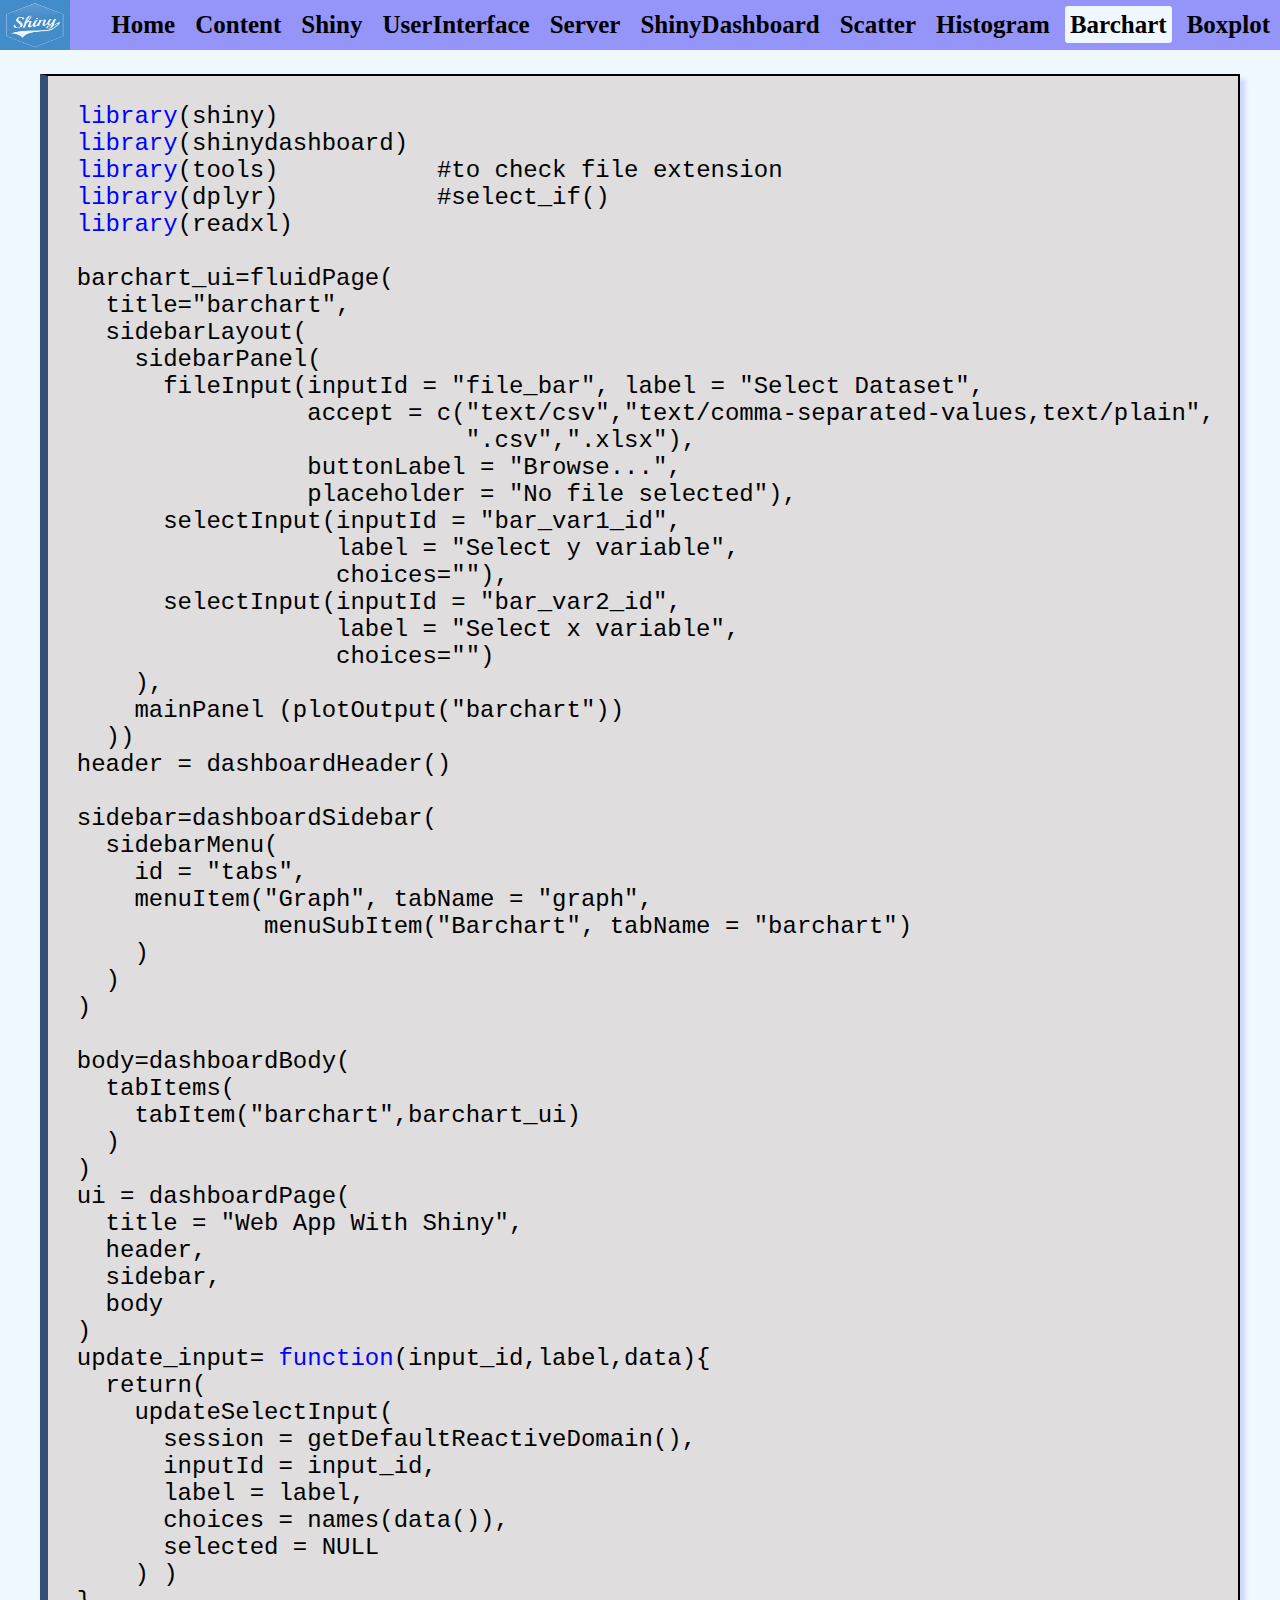
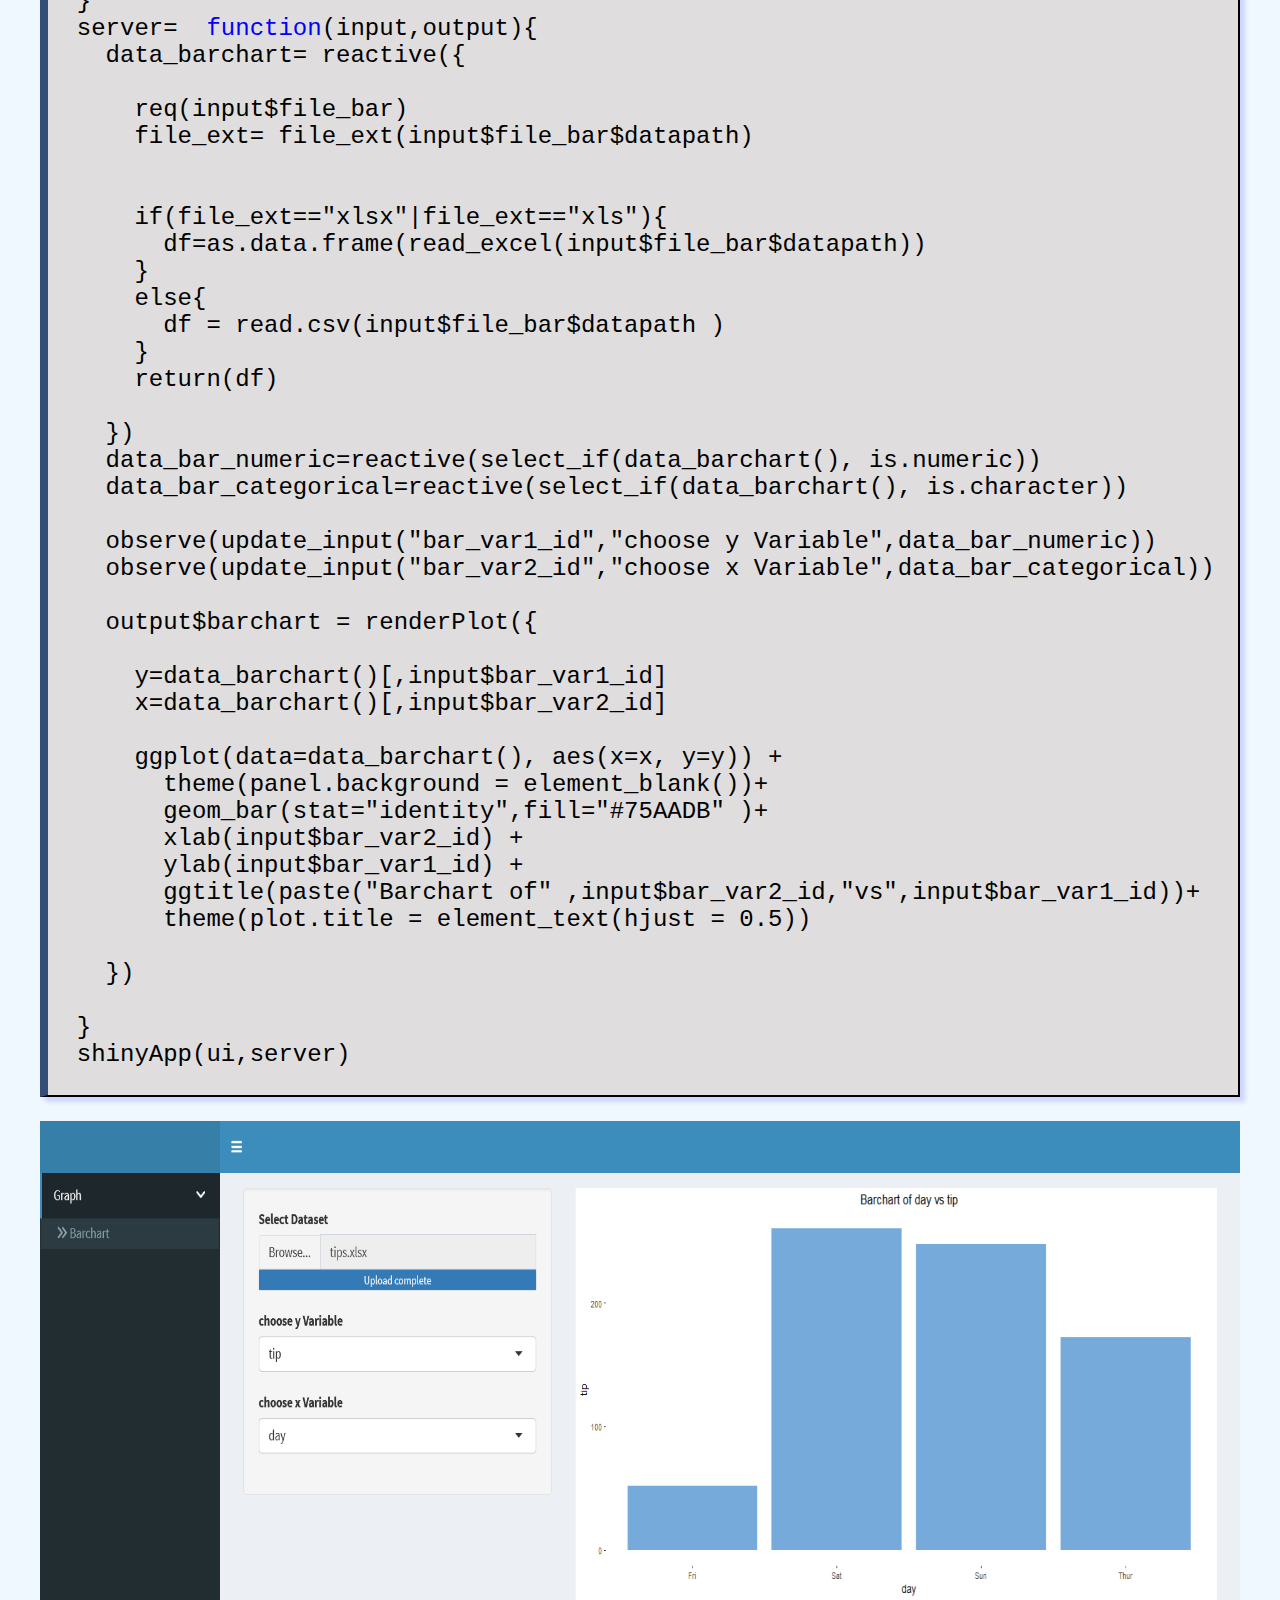
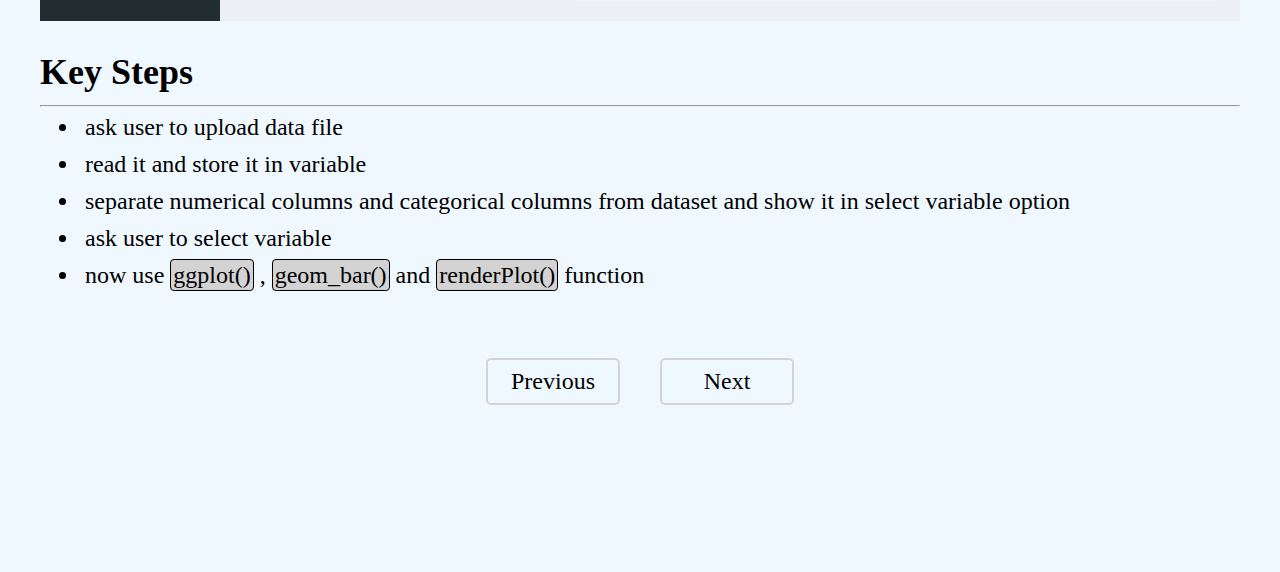
<file: barchart.html>
<!DOCTYPE html>
<html lang="en">
  <head>
    <meta charset="UTF-8" />
    <meta http-equiv="X-UA-Compatible" content="IE=edge" />
    <meta name="viewport" content="width=device-width, initial-scale=1.0" />
    <title>Web App with shiny</title>
    <link rel="stylesheet" type="text/css" href="/scatter.css" />
  </head>
  <body>
    
     
      <nav>
        <div class="logo">
        <img src="/images/shiny_logo.png" >
      </div>
        <div class="nav-items">
          <a href="/index.html"><strong >Home</strong></a>
          <a href="/content.html"><strong >Content</strong></a>
          <a href="/shiny.html"><strong>Shiny</strong></a>
          <a href="/ui.html"><strong>UserInterface</strong></a>
          <a href="/server.html"><strong>Server</strong></a>
          <a href="/dashboard.html"><strong>ShinyDashboard</strong></a>
          <a href="/scatter.html"><strong>Scatter</strong></a>
          <a href="/histogram.html"><strong>Histogram</strong></a>
          <a href="/barchart.html"><strong style="background-color: aliceblue;">Barchart</strong></a>
          <a href="/boxplot.html"><strong>Boxplot</strong></a>
          <!-- <a href="/references.html"><strong>References</strong></a> -->

        </div>
      </nav>
      <div class="main-container">
        <div class="sub-container1">
<pre>
<code>
  <span class="blue">library</span>(shiny)
  <span class="blue">library</span>(shinydashboard)
  <span class="blue">library</span>(tools)           #to check file extension
  <span class="blue">library</span>(dplyr)           #select_if()
  <span class="blue">library</span>(readxl)
  
  barchart_ui=fluidPage(
    title="barchart",
    sidebarLayout(
      sidebarPanel(
        fileInput(inputId = "file_bar", label = "Select Dataset",
                  accept = c("text/csv","text/comma-separated-values,text/plain",
                             ".csv",".xlsx"),
                  buttonLabel = "Browse...",
                  placeholder = "No file selected"),
        selectInput(inputId = "bar_var1_id",
                    label = "Select y variable",
                    choices=""),
        selectInput(inputId = "bar_var2_id",
                    label = "Select x variable",
                    choices="")
      ),
      mainPanel (plotOutput("barchart")) 
    ))
  header = dashboardHeader()
  
  sidebar=dashboardSidebar(
    sidebarMenu(
      id = "tabs",
      menuItem("Graph", tabName = "graph",
               menuSubItem("Barchart", tabName = "barchart")
      )
    )
  )
  
  body=dashboardBody(
    tabItems(
      tabItem("barchart",barchart_ui)
    )
  )
  ui = dashboardPage(
    title = "Web App With Shiny",
    header,
    sidebar,
    body
  )
  update_input= <span class="blue">function</span>(input_id,label,data){
    return(
      updateSelectInput(
        session = getDefaultReactiveDomain(),
        inputId = input_id,
        label = label,
        choices = names(data()),
        selected = NULL
      ) )
  }
  server=  <span class="blue">function</span>(input,output){
    data_barchart= reactive({
      
      req(input$file_bar)
      file_ext= file_ext(input$file_bar$datapath)
      
      
      if(file_ext=="xlsx"|file_ext=="xls"){
        df=as.data.frame(read_excel(input$file_bar$datapath))
      }
      else{
        df = read.csv(input$file_bar$datapath )
      }
      return(df)
      
    })
    data_bar_numeric=reactive(select_if(data_barchart(), is.numeric))
    data_bar_categorical=reactive(select_if(data_barchart(), is.character))
    
    observe(update_input("bar_var1_id","choose y Variable",data_bar_numeric))
    observe(update_input("bar_var2_id","choose x Variable",data_bar_categorical))
    
    output$barchart = renderPlot({
      
      y=data_barchart()[,input$bar_var1_id]
      x=data_barchart()[,input$bar_var2_id]
      
      ggplot(data=data_barchart(), aes(x=x, y=y)) +
        theme(panel.background = element_blank())+
        geom_bar(stat="identity",fill="#75AADB" )+
        xlab(input$bar_var2_id) +
        ylab(input$bar_var1_id) +
        ggtitle(paste("Barchart of" ,input$bar_var2_id,"vs",input$bar_var1_id))+
        theme(plot.title = element_text(hjust = 0.5))
      
    })
    
  }
  shinyApp(ui,server)                                    
</code>
</pre>
            <img src="images/barchart.png" alt="loading...">
        </div>
        <div class="sub-container2">
          <h2>Key Steps</h2>
                <hr>
                <ul>
                    <li>ask user to upload data file</li>
                    <li>read it and store it in variable</li>
                    <!-- <li>to plot barchart we need two continuous variable</li> -->
                    <li>separate numerical columns and categorical columns from dataset and show it in select variable option </li>
                    <li>ask user to select variable</li>
                    <li>now use <span class="gray">ggplot()</span> , <span class="gray">geom_bar()</span> and <span class="gray">renderPlot()</span> function</li>
                    
                </ul>
        </div>
        <div class="btn">
          <a href="histogram.html">
          <div>
          Previous
        </div>
      </a>
      <a href="boxplot.html">
        <div>
          Next
        </div>
      </a>
        </div>
      </div>
       </body>
</html>
</file>
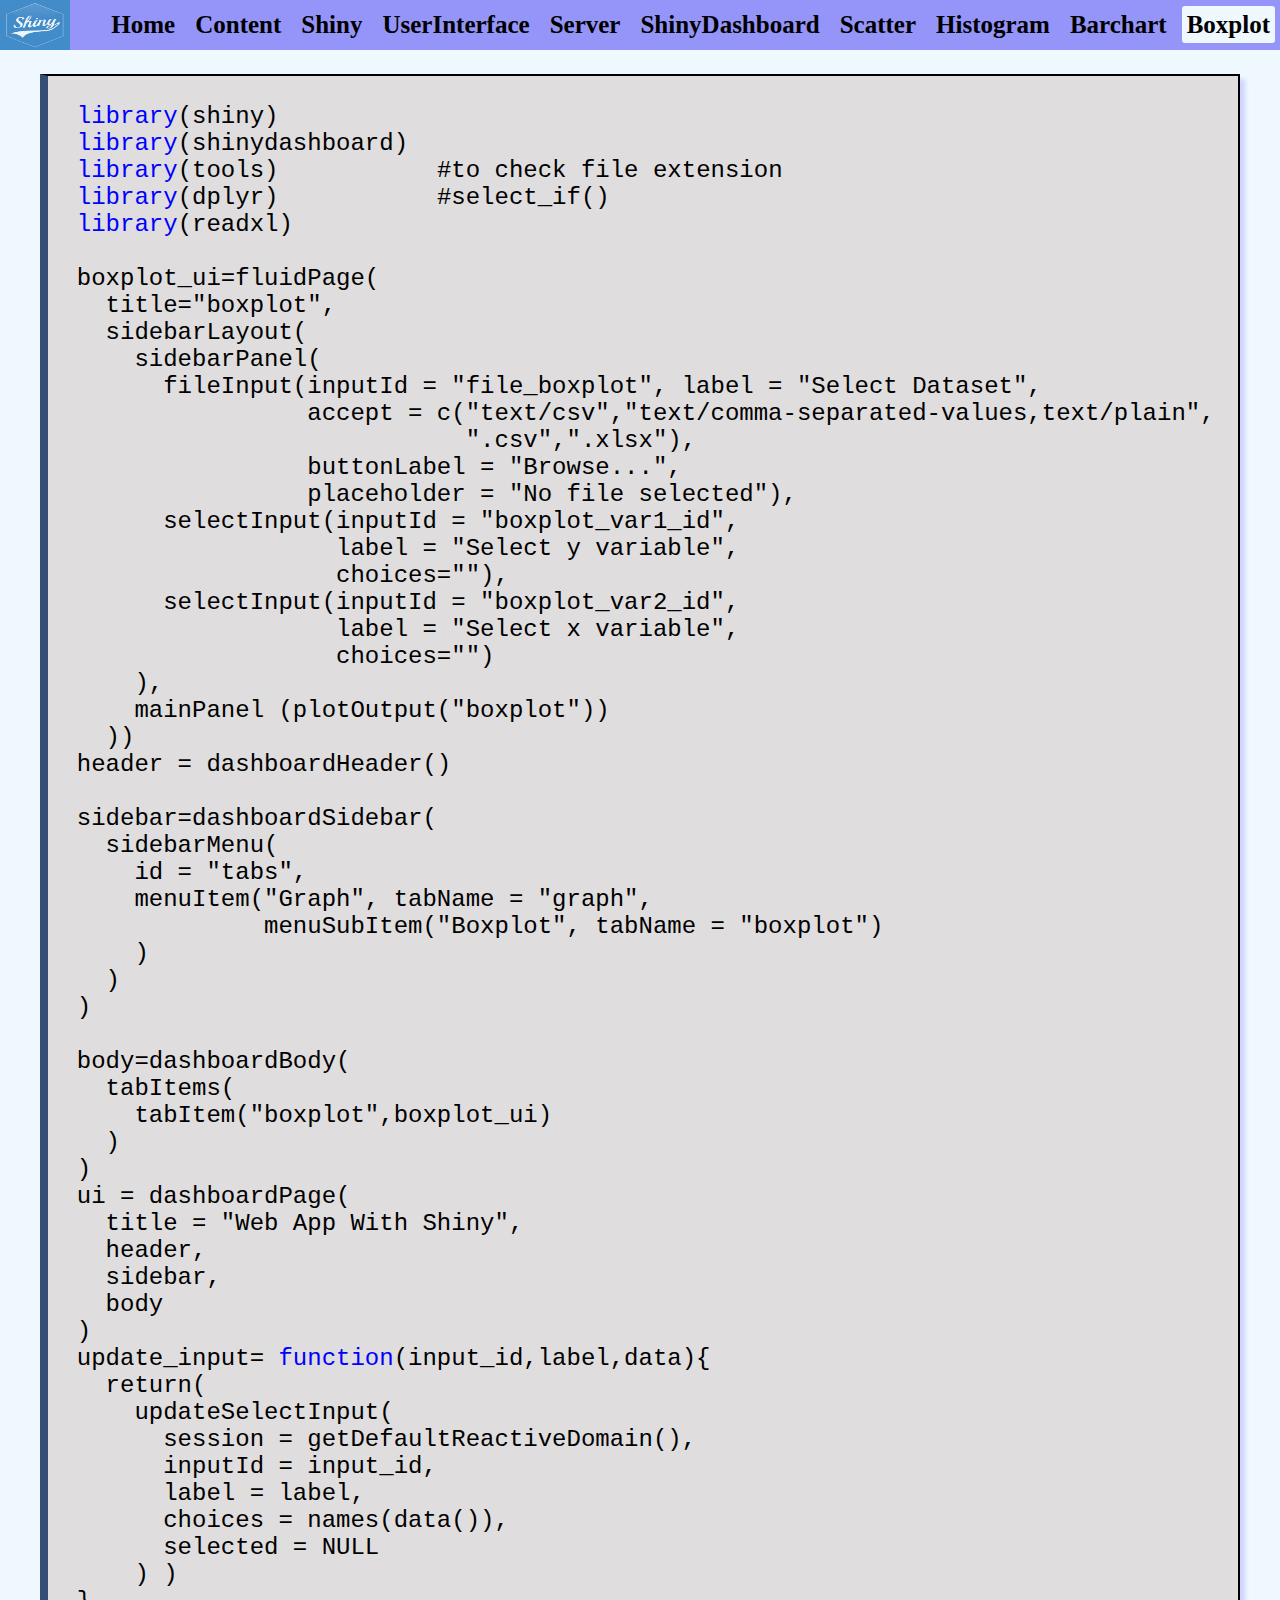
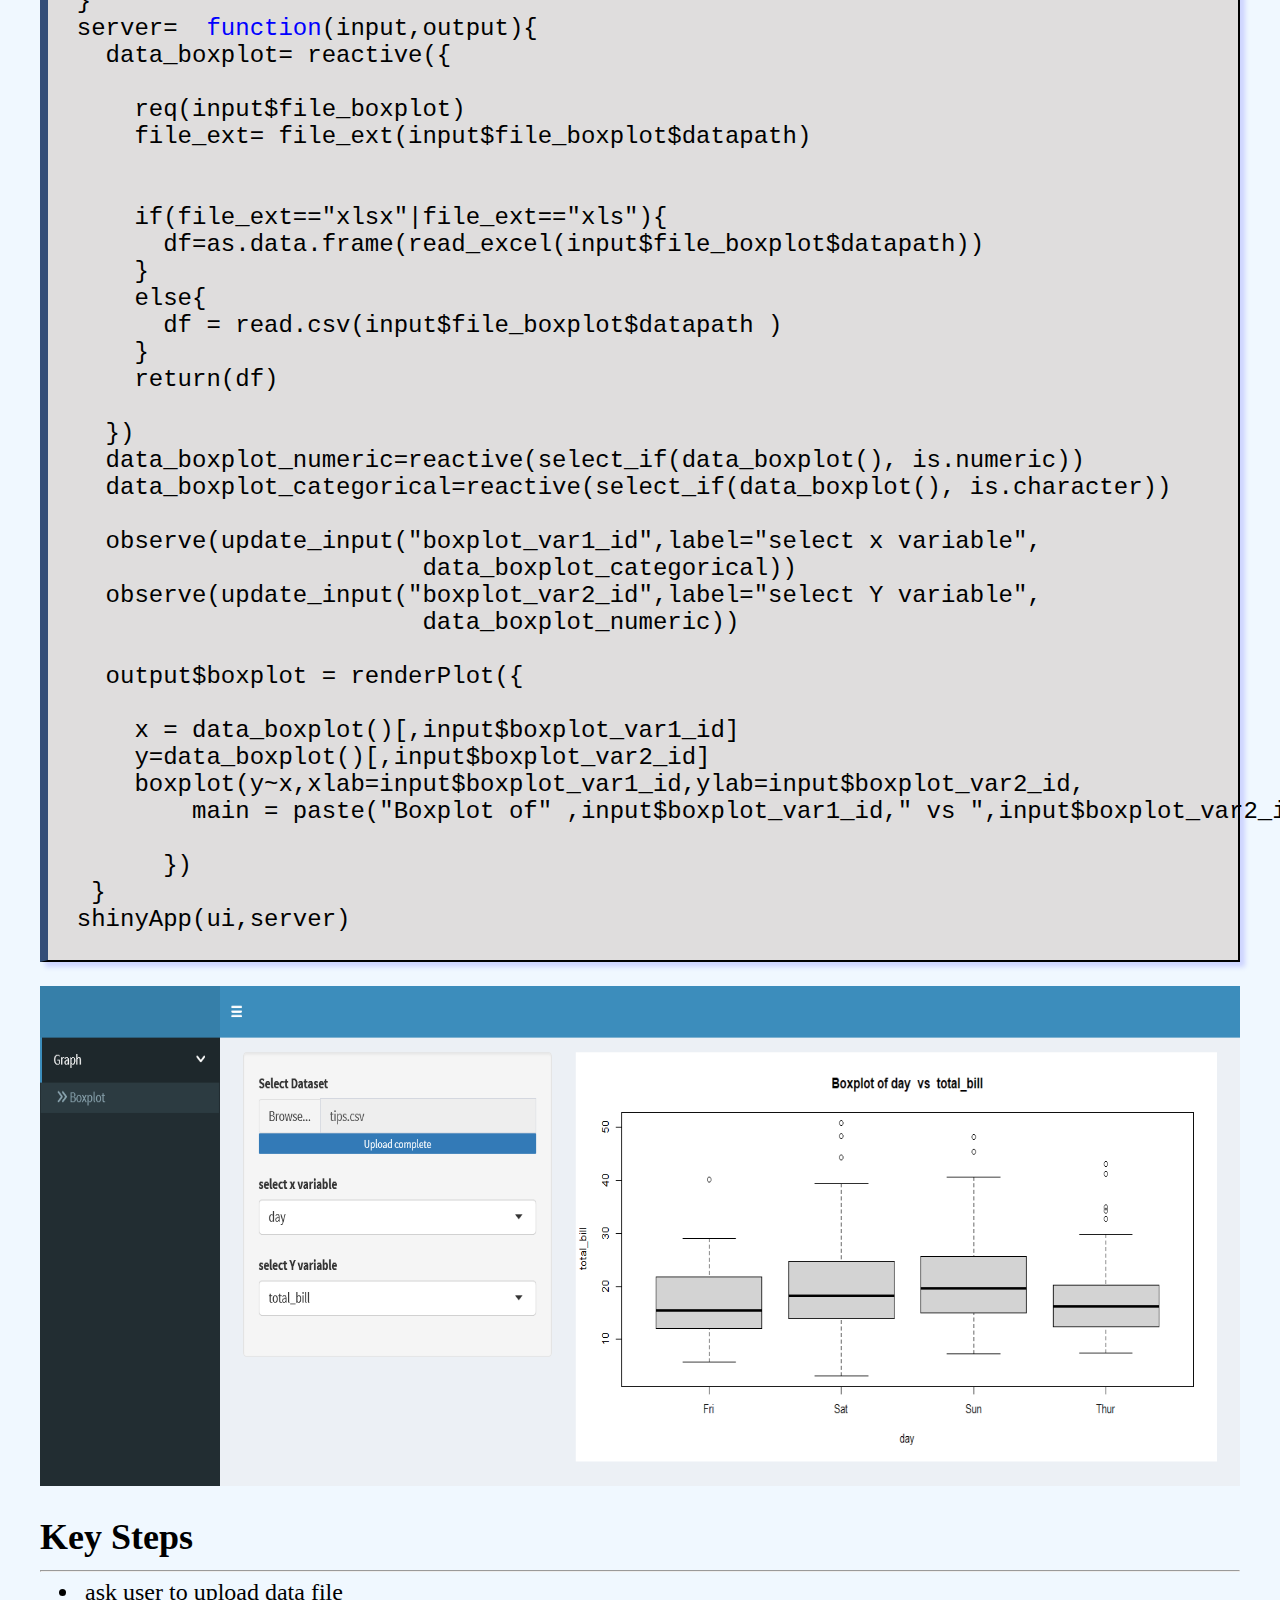
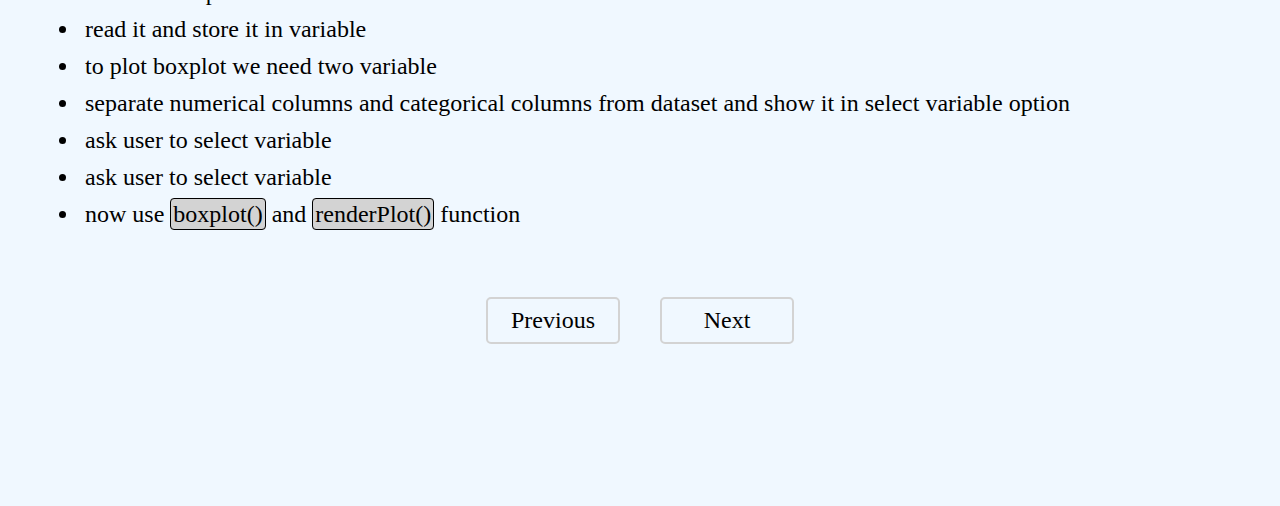
<file: boxplot.html>
<!DOCTYPE html>
<html lang="en">
  <head>
    <meta charset="UTF-8" />
    <meta http-equiv="X-UA-Compatible" content="IE=edge" />
    <meta name="viewport" content="width=device-width, initial-scale=1.0" />
    <title>Web App with shiny</title>
    <link rel="stylesheet" type="text/css" href="/scatter.css" />
  </head>
  <body>
    
     
      <nav>
        <div class="logo">
        <img src="/images/shiny_logo.png" >
      </div>
        <div class="nav-items">
          <a href="/index.html"><strong >Home</strong></a>
          <a href="/content.html"><strong >Content</strong></a>
          <a href="/shiny.html"><strong>Shiny</strong></a>
          <a href="/ui.html"><strong>UserInterface</strong></a>
          <a href="/server.html"><strong>Server</strong></a>
          <a href="/dashboard.html"><strong>ShinyDashboard</strong></a>
          <a href="/scatter.html"><strong>Scatter</strong></a>
          <a href="/histogram.html"><strong>Histogram</strong></a>
          <a href="/barchart.html"><strong>Barchart</strong></a>
          <a href="/boxplot.html"><strong style="background-color: aliceblue;">Boxplot</strong></a>
          <!-- <a href="/references.html"><strong>References</strong></a> -->

        </div>
      </nav>
      <div class="main-container">
        <div class="sub-container1">
<pre>
<code>
  <span class="blue">library</span>(shiny)
  <span class="blue">library</span>(shinydashboard)
  <span class="blue">library</span>(tools)           #to check file extension
  <span class="blue">library</span>(dplyr)           #select_if()
  <span class="blue">library</span>(readxl)
  
  boxplot_ui=fluidPage(
    title="boxplot",
    sidebarLayout(
      sidebarPanel(
        fileInput(inputId = "file_boxplot", label = "Select Dataset",
                  accept = c("text/csv","text/comma-separated-values,text/plain",
                             ".csv",".xlsx"),
                  buttonLabel = "Browse...",
                  placeholder = "No file selected"),
        selectInput(inputId = "boxplot_var1_id",
                    label = "Select y variable",
                    choices=""),
        selectInput(inputId = "boxplot_var2_id",
                    label = "Select x variable",
                    choices="")
      ),
      mainPanel (plotOutput("boxplot")) 
    ))
  header = dashboardHeader()
  
  sidebar=dashboardSidebar(
    sidebarMenu(
      id = "tabs",
      menuItem("Graph", tabName = "graph",
               menuSubItem("Boxplot", tabName = "boxplot")
      )
    )
  )
  
  body=dashboardBody(
    tabItems(
      tabItem("boxplot",boxplot_ui)
    )
  )
  ui = dashboardPage(
    title = "Web App With Shiny",
    header,
    sidebar,
    body
  )
  update_input= <span class="blue">function</span>(input_id,label,data){
    return(
      updateSelectInput(
        session = getDefaultReactiveDomain(),
        inputId = input_id,
        label = label,
        choices = names(data()),
        selected = NULL
      ) )
  }
  server=  <span class="blue">function</span>(input,output){
    data_boxplot= reactive({
      
      req(input$file_boxplot)
      file_ext= file_ext(input$file_boxplot$datapath)
      
      
      if(file_ext=="xlsx"|file_ext=="xls"){
        df=as.data.frame(read_excel(input$file_boxplot$datapath))
      }
      else{
        df = read.csv(input$file_boxplot$datapath )
      }
      return(df)
      
    })
    data_boxplot_numeric=reactive(select_if(data_boxplot(), is.numeric))
    data_boxplot_categorical=reactive(select_if(data_boxplot(), is.character))
    
    observe(update_input("boxplot_var1_id",label="select x variable",
                          data_boxplot_categorical))
    observe(update_input("boxplot_var2_id",label="select Y variable",
                          data_boxplot_numeric))
    
    output$boxplot = renderPlot({
      
      x = data_boxplot()[,input$boxplot_var1_id]
      y=data_boxplot()[,input$boxplot_var2_id]
      boxplot(y~x,xlab=input$boxplot_var1_id,ylab=input$boxplot_var2_id,
          main = paste("Boxplot of" ,input$boxplot_var1_id," vs ",input$boxplot_var2_id))
    
        })
   }
  shinyApp(ui,server)                  
</code>
</pre>
            <img src="images/boxplot.png" alt="loading...">
        </div>
        <div class="sub-container2">
          <h2>Key Steps</h2>
          <hr>
          <ul>
              <li>ask user to upload data file</li>
              <li>read it and store it in variable</li>
              <li>to plot boxplot we need two variable</li>
              <li>separate numerical columns and categorical columns from dataset and show it in select variable option </li>
              <li>ask user to select variable</li>
              <li>ask user to select variable </li>
              <li>now use <span class="gray">boxplot()</span> and <span class="gray">renderPlot()</span> function</li>   
          </ul>
        </div>
        <div class="btn">
          <a href="barchart.html">
          <div>
          Previous
        </div>
      </a>
      <a href="references.html">
        <div>
          Next
        </div>
      </a>
        </div>
      </div>
       </body>
</html>
</file>
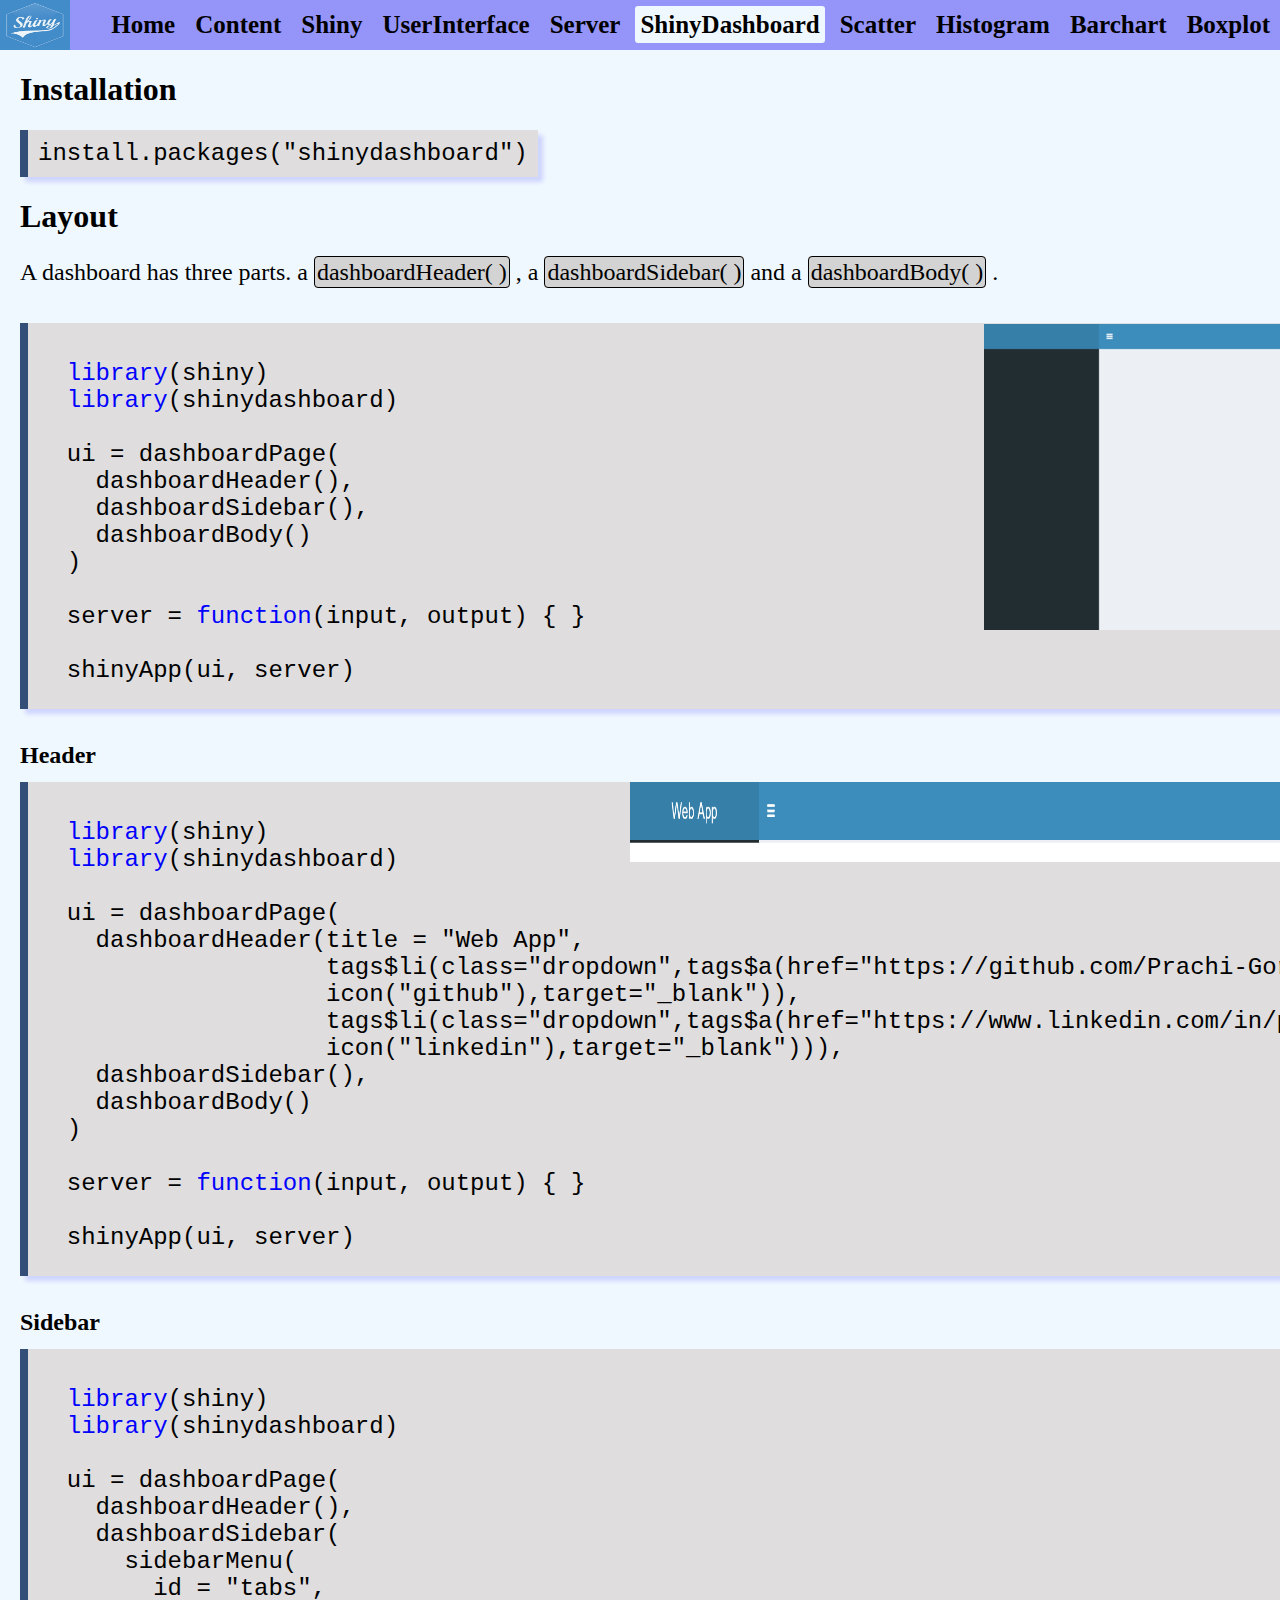
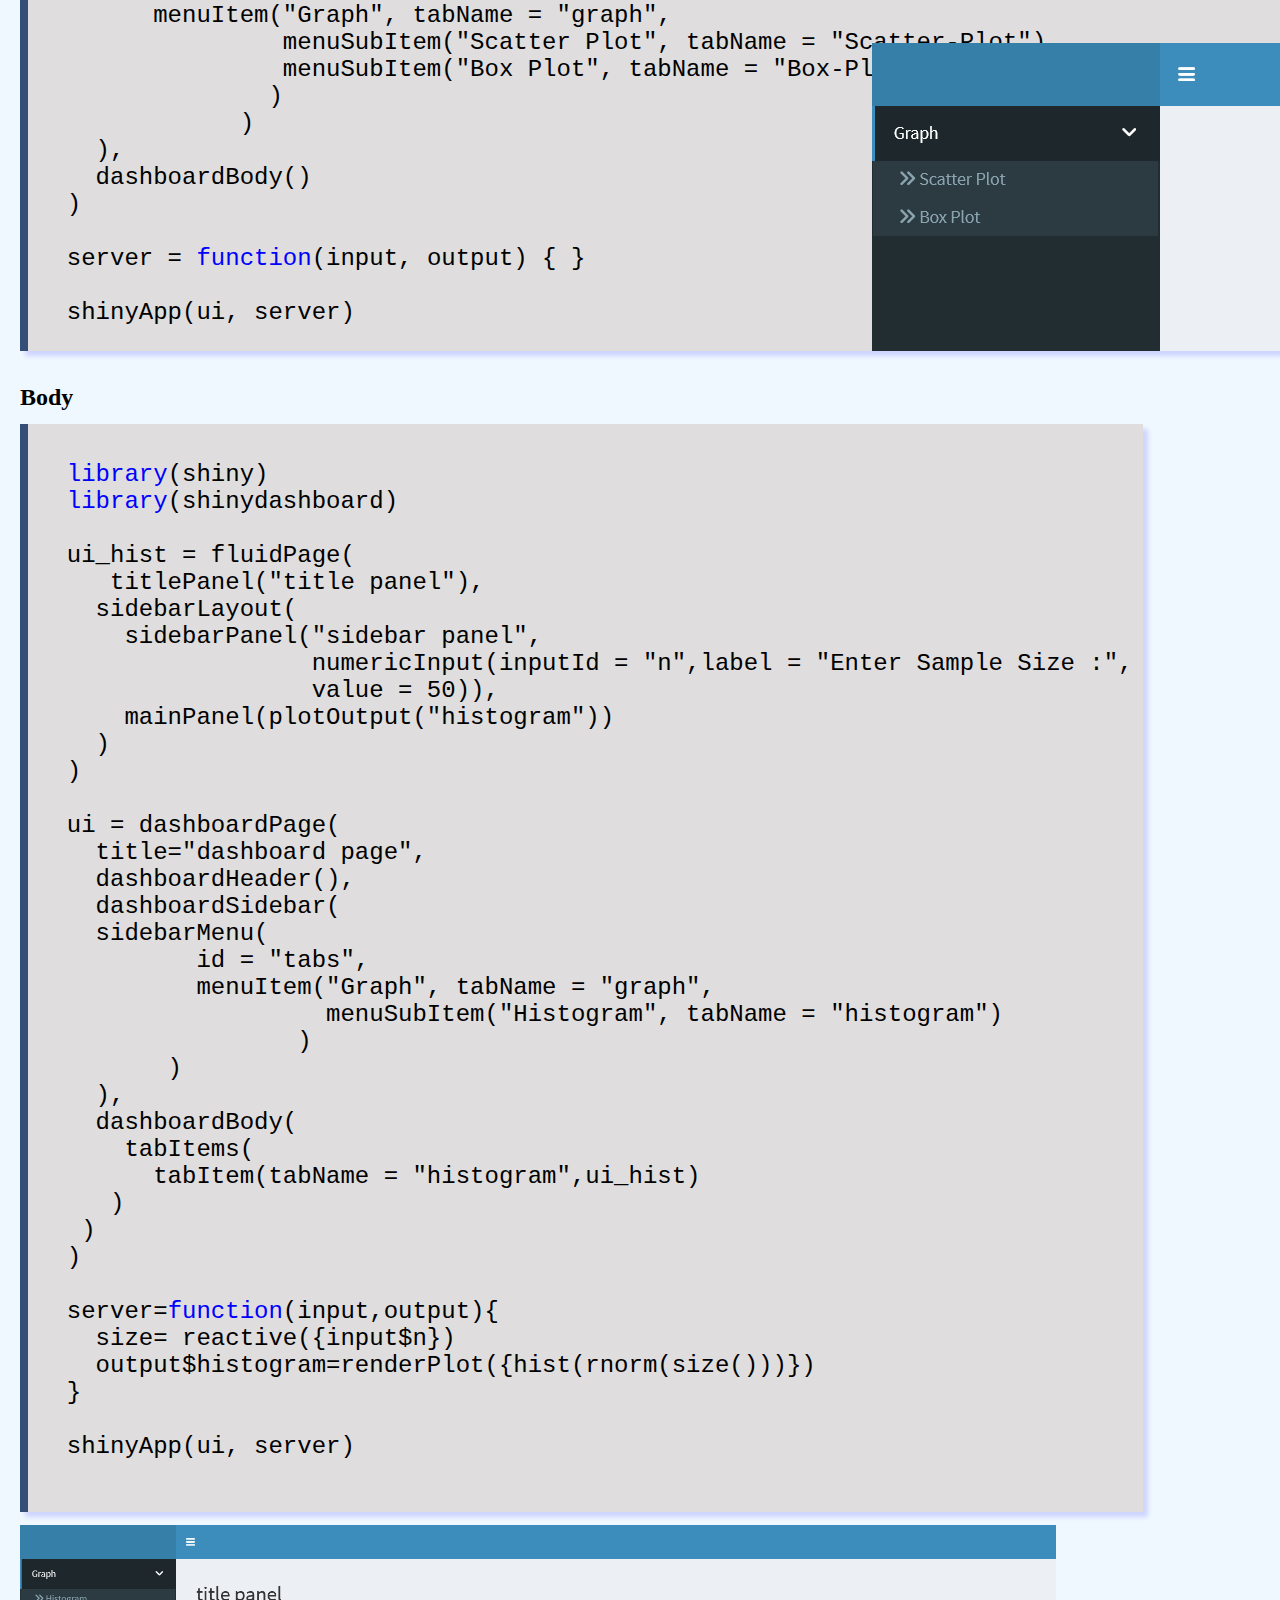
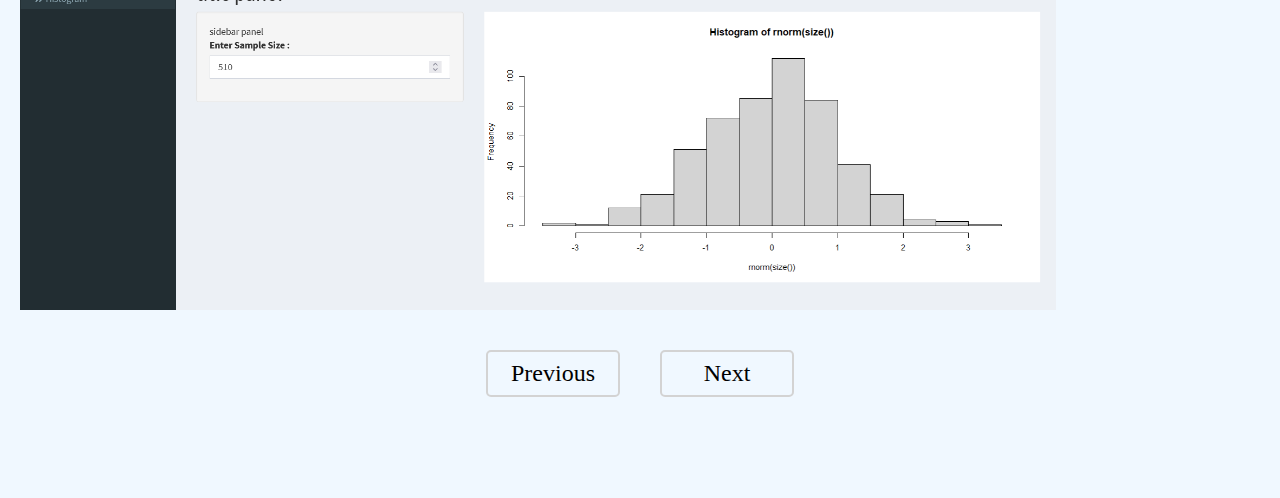
<file: dashboard.html>
<!DOCTYPE html>
<html lang="en">
  <head>
    <meta charset="UTF-8" />
    <meta http-equiv="X-UA-Compatible" content="IE=edge" />
    <meta name="viewport" content="width=device-width, initial-scale=1.0" />
    <title>Web App with shiny</title>
    <link rel="stylesheet" type="text/css" href="/dashboard.css" />
  </head>
  <body>
    
     
      <nav>
        <div class="logo">
        <img src="/images/shiny_logo.png" width="80.56" height="35">
      </div>
        <div class="nav-items">
          <a href="/index.html"><strong >Home</strong></a>
          <a href="/content.html"><strong>Content</strong></a>
          <a href="/shiny.html"><strong>Shiny</strong></a>
          <a href="/ui.html"><strong>UserInterface</strong></a>
          <a href="/server.html"><strong>Server</strong></a>
          <a href="/dashboard.html"><strong style="background-color: aliceblue;">ShinyDashboard</strong></a>
          <a href="/scatter.html"><strong>Scatter</strong></a>
          <a href="/histogram.html"><strong>Histogram</strong></a>
          <a href="/barchart.html"><strong>Barchart</strong></a>
          <a href="/boxplot.html"><strong>Boxplot</strong></a>
          <!-- <a href="/references.html"><strong>References</strong></a> -->
        </div>
        </nav>
        <div class="main-container">
          <h1>Installation</h1>
          <pre><code>install.packages("shinydashboard")</code></pre>
          <h1>Layout</h1>
          <p>A dashboard has three parts. a <span class="gray">dashboardHeader( )</span> , a <span class="gray">dashboardSidebar( )</span> and a <span class="gray">dashboardBody( )</span> .</p>
          
          <div class="sub-container-page">
<pre>
<code>
  <span class="blue">library</span>(shiny)
  <span class="blue">library</span>(shinydashboard)
  
  ui = dashboardPage(
    dashboardHeader(),
    dashboardSidebar(),
    dashboardBody()
  )
  
  server = <span class="blue">function</span>(input, output) { }
  
  shinyApp(ui, server)                
</code>
</pre>
            <img src="images/blank_dashboard.png" alt="loading...">
          </div>
        
          <div class="sub-container-header">
            <h2>Header</h2>
<pre>
<code>
  <span class="blue">library</span>(shiny)
  <span class="blue">library</span>(shinydashboard)
  
  ui = dashboardPage(
    dashboardHeader(title = "Web App",
                    tags$li(class="dropdown",tags$a(href="https://github.com/Prachi-Gore",
                    icon("github"),target="_blank")),
                    tags$li(class="dropdown",tags$a(href="https://www.linkedin.com/in/prachi-gore-4772a11a5",
                    icon("linkedin"),target="_blank"))),
    dashboardSidebar(),
    dashboardBody()
  )
  
  server = <span class="blue">function</span>(input, output) { }
  
  shinyApp(ui, server)
</code>
</pre>                
            <img src="images/header.png" alt="loading...">
          </div>
          <div class="sub-container-sidebar">
            <h2>Sidebar</h2>
<pre>
<code>
  <span class="blue">library</span>(shiny)
  <span class="blue">library</span>(shinydashboard)
  
  ui = dashboardPage(
    dashboardHeader(),
    dashboardSidebar(
      sidebarMenu(
        id = "tabs",
        menuItem("Graph", tabName = "graph",
                 menuSubItem("Scatter Plot", tabName = "Scatter-Plot"),
                 menuSubItem("Box Plot", tabName = "Box-Plot")
                )
              )
    ),
    dashboardBody()
  )
  
  server = <span class="blue">function</span>(input, output) { }
  
  shinyApp(ui, server)               
</code>
</pre>            
            <img src="images/sidebar.png" alt="loading...">
          </div>
          <div class="sub-container-body">
            <h2>Body</h2>
<pre>
<code>
  <span class="blue">library</span>(shiny)
  <span class="blue">library</span>(shinydashboard)
  
  ui_hist = fluidPage(
     titlePanel("title panel"),
    sidebarLayout(
      sidebarPanel("sidebar panel",
                   numericInput(inputId = "n",label = "Enter Sample Size :",
                   value = 50)),
      mainPanel(plotOutput("histogram"))
    )
  )
  
  ui = dashboardPage(
    title="dashboard page",
    dashboardHeader(),
    dashboardSidebar(
    sidebarMenu(
           id = "tabs",
           menuItem("Graph", tabName = "graph",
                    menuSubItem("Histogram", tabName = "histogram")
                  )
         )
    ),
    dashboardBody(
      tabItems(
        tabItem(tabName = "histogram",ui_hist)
     )
   )
  )
  
  server=<span class="blue">function</span>(input,output){
    size= reactive({input$n})
    output$histogram=renderPlot({hist(rnorm(size()))})
  }
  
  shinyApp(ui, server)
                  
</code>
</pre>
            <img src="images/body.png" alt="loading...">
          </div>
          
        </div>
        <div class="btn">
          <a href="server.html">
          <div>
          Previous
        </div>
      </a>
      <a href="scatter.html">
        <div>
          Next
        </div>
      </a>
        </div> 
       
     </body>
     </html>
</file>
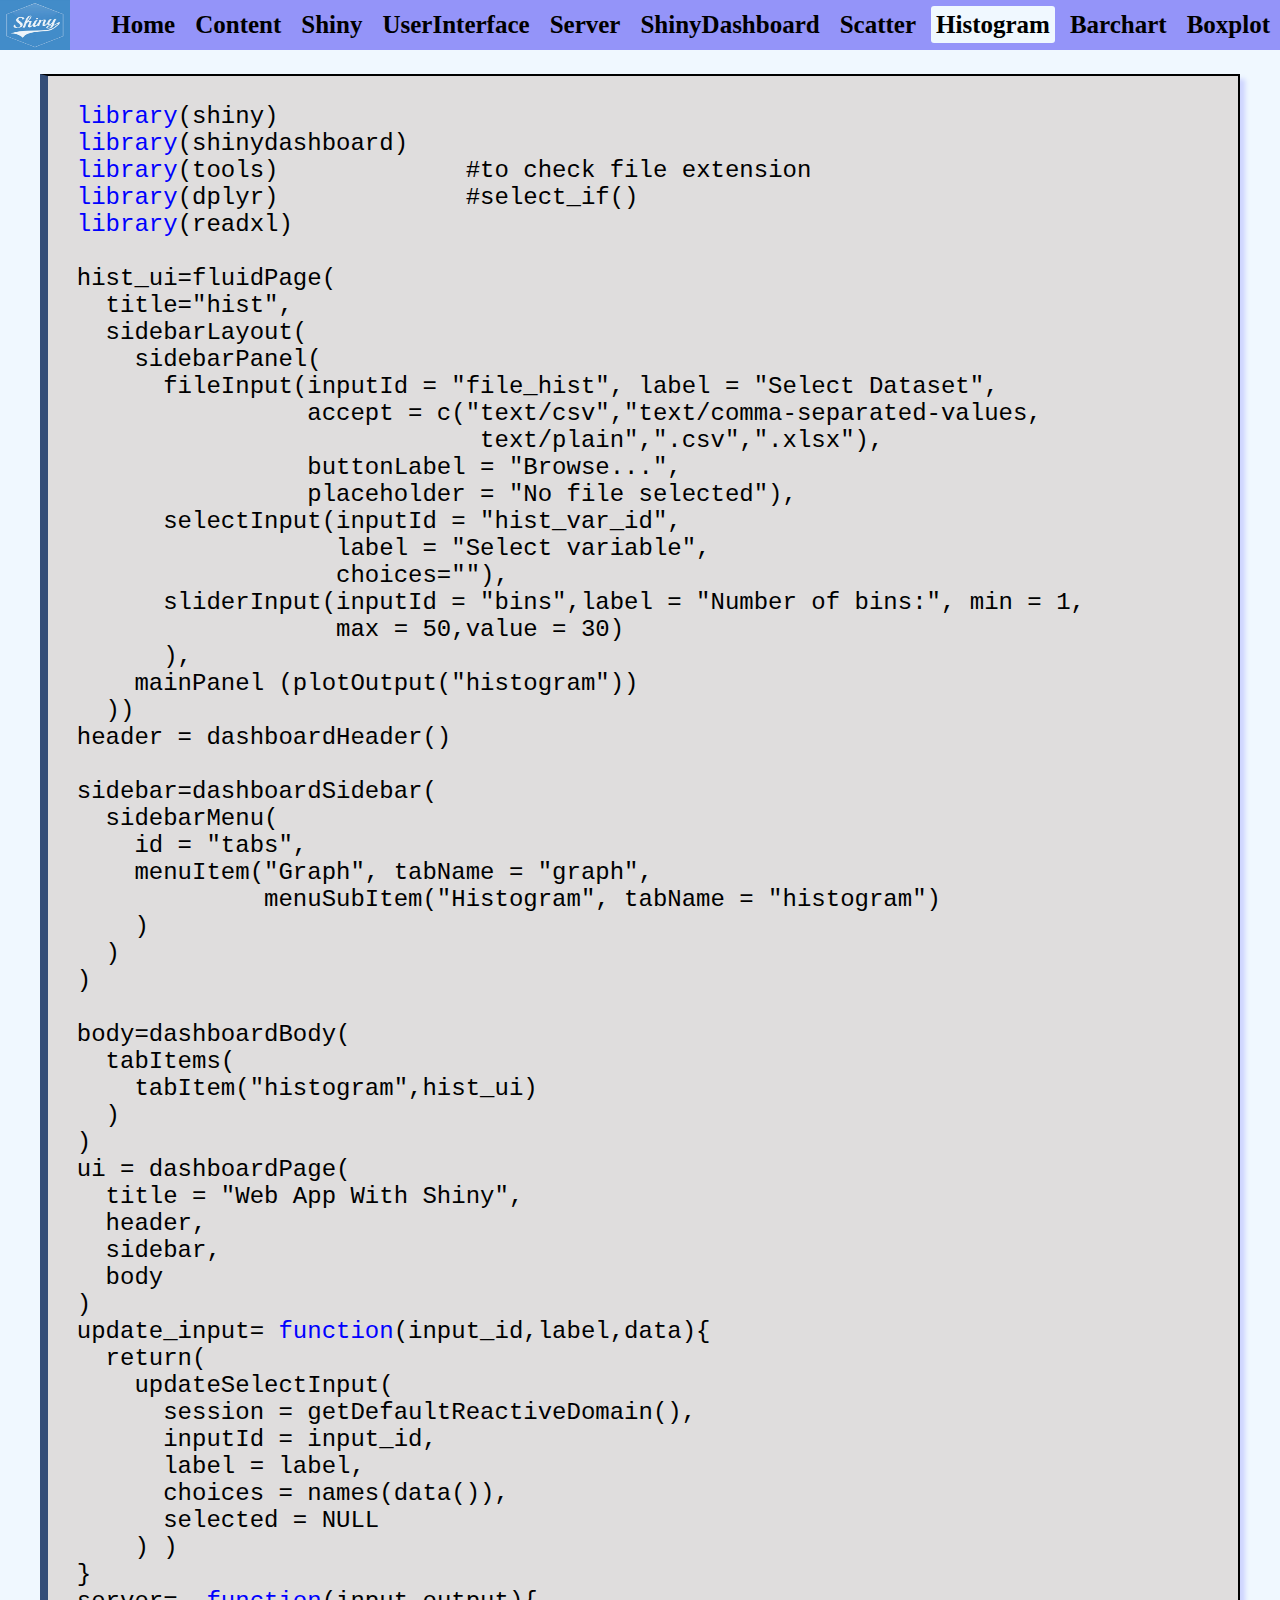
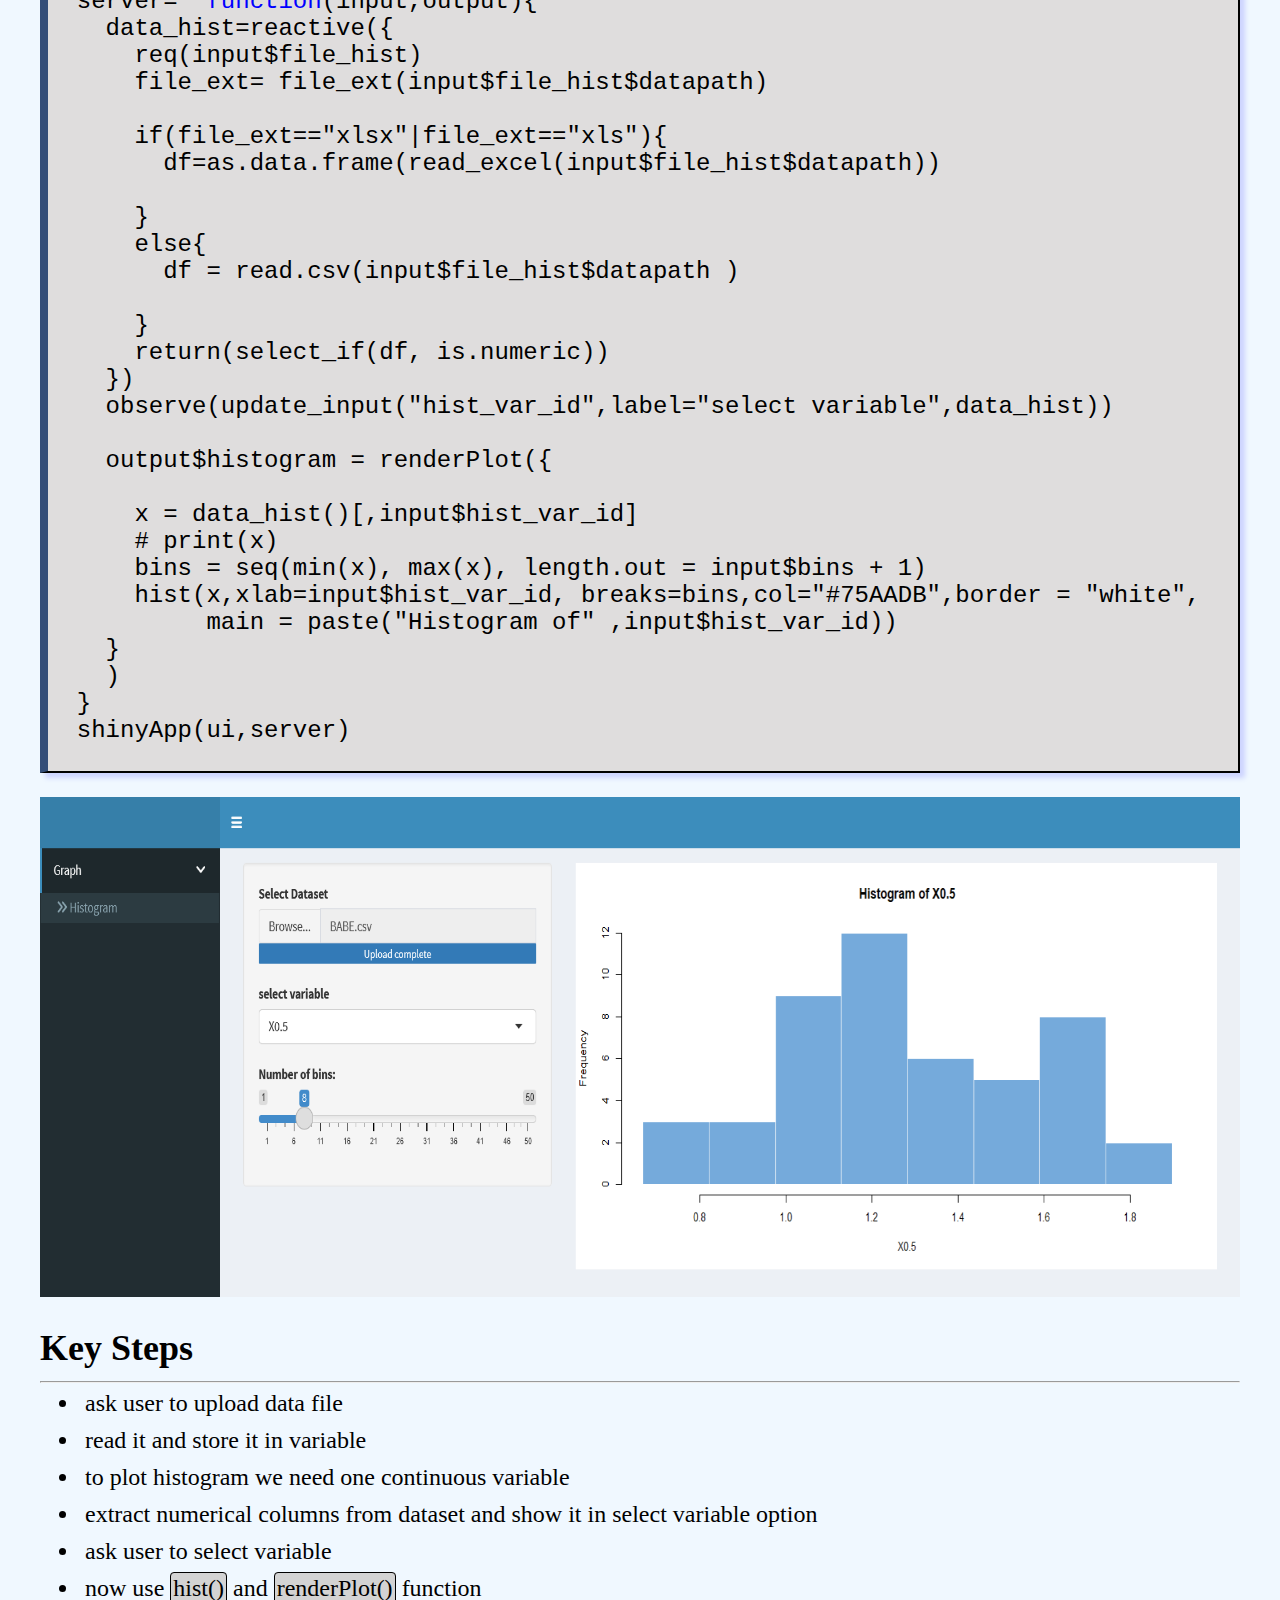
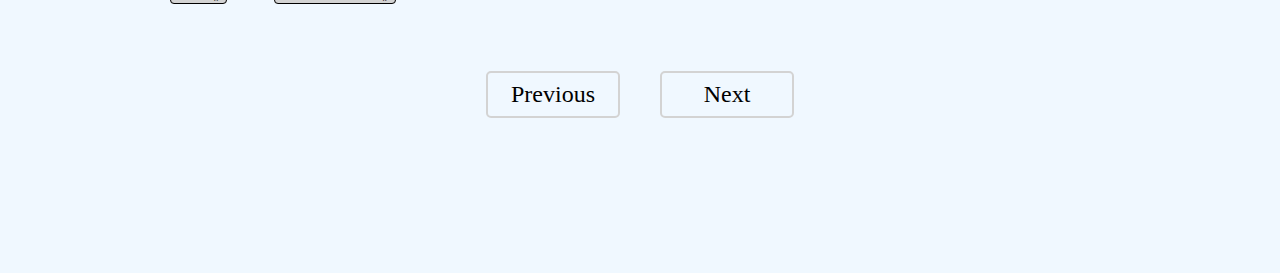
<file: histogram.html>
<!DOCTYPE html>
<html lang="en">
  <head>
    <meta charset="UTF-8" />
    <meta http-equiv="X-UA-Compatible" content="IE=edge" />
    <meta name="viewport" content="width=device-width, initial-scale=1.0" />
    <title>Web App with shiny</title>
    <link rel="stylesheet" type="text/css" href="/scatter.css" />
  </head>
  <body>
    
     
      <nav>
        <div class="logo">
        <img src="/images/shiny_logo.png" >
      </div>
        <div class="nav-items">
          <a href="/index.html"><strong >Home</strong></a>
          <a href="/content.html"><strong >Content</strong></a>
          <a href="/shiny.html"><strong>Shiny</strong></a>
          <a href="/ui.html"><strong>UserInterface</strong></a>
          <a href="/server.html"><strong>Server</strong></a>
          <a href="/dashboard.html"><strong>ShinyDashboard</strong></a>
          <a href="/scatter.html"><strong>Scatter</strong></a>
          <a href="/histogram.html"><strong style="background-color: aliceblue;">Histogram</strong></a>
          <a href="/barchart.html"><strong>Barchart</strong></a>
          <a href="/boxplot.html"><strong>Boxplot</strong></a>
          <!-- <a href="/references.html"><strong>References</strong></a> -->
        </div>
      </nav>
      <div class="main-container">
        <div class="sub-container1">
<pre>
<code>
  <span class="blue">library</span>(shiny)
  <span class="blue">library</span>(shinydashboard)
  <span class="blue">library</span>(tools)             #to check file extension
  <span class="blue">library</span>(dplyr)             #select_if()
  <span class="blue">library</span>(readxl)
  
  hist_ui=fluidPage(
    title="hist",
    sidebarLayout(
      sidebarPanel(
        fileInput(inputId = "file_hist", label = "Select Dataset",
                  accept = c("text/csv","text/comma-separated-values,
                              text/plain",".csv",".xlsx"),
                  buttonLabel = "Browse...",
                  placeholder = "No file selected"),
        selectInput(inputId = "hist_var_id",
                    label = "Select variable",
                    choices=""),
        sliderInput(inputId = "bins",label = "Number of bins:", min = 1, 
                    max = 50,value = 30)
        ),
      mainPanel (plotOutput("histogram")) 
    ))
  header = dashboardHeader()
  
  sidebar=dashboardSidebar(
    sidebarMenu(
      id = "tabs",
      menuItem("Graph", tabName = "graph",
               menuSubItem("Histogram", tabName = "histogram")
      )
    )
  )
  
  body=dashboardBody(
    tabItems(
      tabItem("histogram",hist_ui)
    )
  )
  ui = dashboardPage(
    title = "Web App With Shiny",
    header,
    sidebar,
    body
  )
  update_input= <span class="blue">function</span>(input_id,label,data){
    return(
      updateSelectInput(
        session = getDefaultReactiveDomain(),
        inputId = input_id,
        label = label,
        choices = names(data()),
        selected = NULL
      ) )
  }
  server=  <span class="blue">function</span>(input,output){
    data_hist=reactive({
      req(input$file_hist)
      file_ext= file_ext(input$file_hist$datapath)
      
      if(file_ext=="xlsx"|file_ext=="xls"){
        df=as.data.frame(read_excel(input$file_hist$datapath))
        
      }
      else{
        df = read.csv(input$file_hist$datapath )
        
      }
      return(select_if(df, is.numeric))
    })
    observe(update_input("hist_var_id",label="select variable",data_hist))
    
    output$histogram = renderPlot({
      
      x = data_hist()[,input$hist_var_id]
      # print(x)
      bins = seq(min(x), max(x), length.out = input$bins + 1)
      hist(x,xlab=input$hist_var_id, breaks=bins,col="#75AADB",border = "white",
           main = paste("Histogram of" ,input$hist_var_id))
    }
    )
  }
  shinyApp(ui,server)                
</code>
</pre>
            <img src="/images/histogram.png" alt="loading...">
        </div>
        <div class="sub-container2">
          <h2>Key Steps</h2>
          <hr>
          <ul>
              <li>ask user to upload data file</li>
              <li>read it and store it in variable</li>
              <li>to plot histogram we need one continuous variable</li>
              <li>extract numerical columns from dataset and show it in select variable option </li>
              <li>ask user to select variable </li>
              <li>now use <span class="gray">hist()</span> and <span class="gray">renderPlot()</span> function</li>
              
          </ul>
        </div>
        <div class="btn">
          <a href="scatter.html">
          <div>
          Previous
        </div>
      </a>
      <a href="barchart.html">
        <div>
          Next
        </div>
      </a>
        </div>
      </div>
       </body>
</html>
</file>
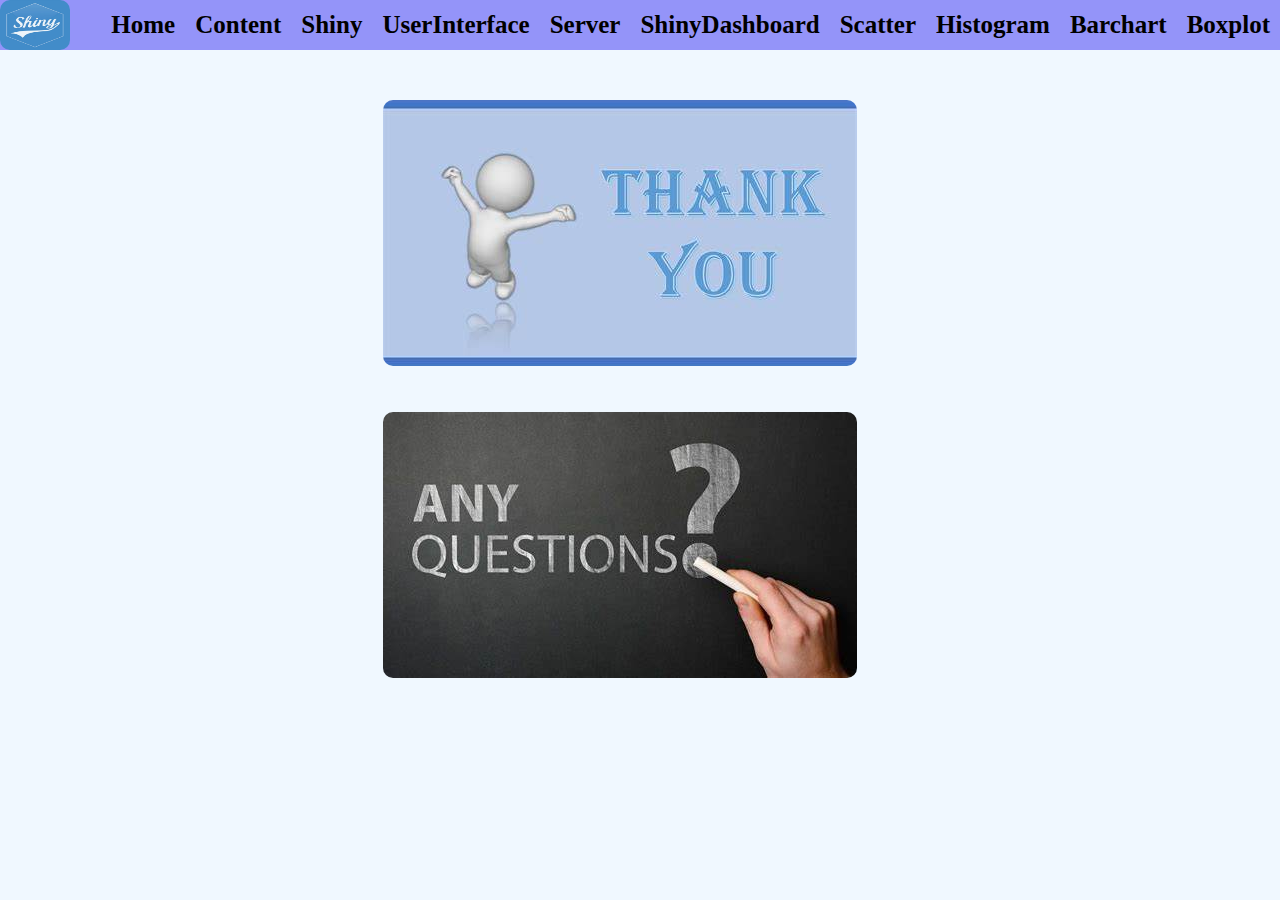
<file: qns.html>
<!DOCTYPE html>
<html lang="en">
  <head>
    <meta charset="UTF-8" />
    <meta http-equiv="X-UA-Compatible" content="IE=edge" />
    <meta name="viewport" content="width=device-width, initial-scale=1.0" />
    <title>Web App with shiny</title>
    <link rel="stylesheet" type="text/css" href="/qns.css" />
  </head>
  <body>
    
     
      <nav>
        <div class="logo">
        <img src="/images/shiny_logo.png" >
        </div>
        <div class="nav-items">
          <a href="/index.html"><strong >Home</strong></a>
          <a href="/content.html"><strong >Content</strong></a>
          <a href="/shiny.html"><strong>Shiny</strong></a>
          <a href="/ui.html"><strong>UserInterface</strong></a>
          <a href="/server.html"><strong>Server</strong></a>
          <a href="/dashboard.html"><strong>ShinyDashboard</strong></a>
          <a href="/scatter.html"><strong>Scatter</strong></a>
          <a href="/histogram.html"><strong>Histogram</strong></a>
          <a href="/barchart.html"><strong>Barchart</strong></a>
          <a href="/boxplot.html"><strong>Boxplot</strong></a>
          <!-- <a href="/references.html"><strong>References</strong></a> -->
        </div>
      </nav>
    <div class="main-container">
      
      <div class="thanks">
<img src="images/thanks.jpg" alt="">
      </div>
      <div class="qns">
<img src="images/qns.jpg"  alt="any questions">
      </div>
    </div>

  </body>
  </html>
</file>
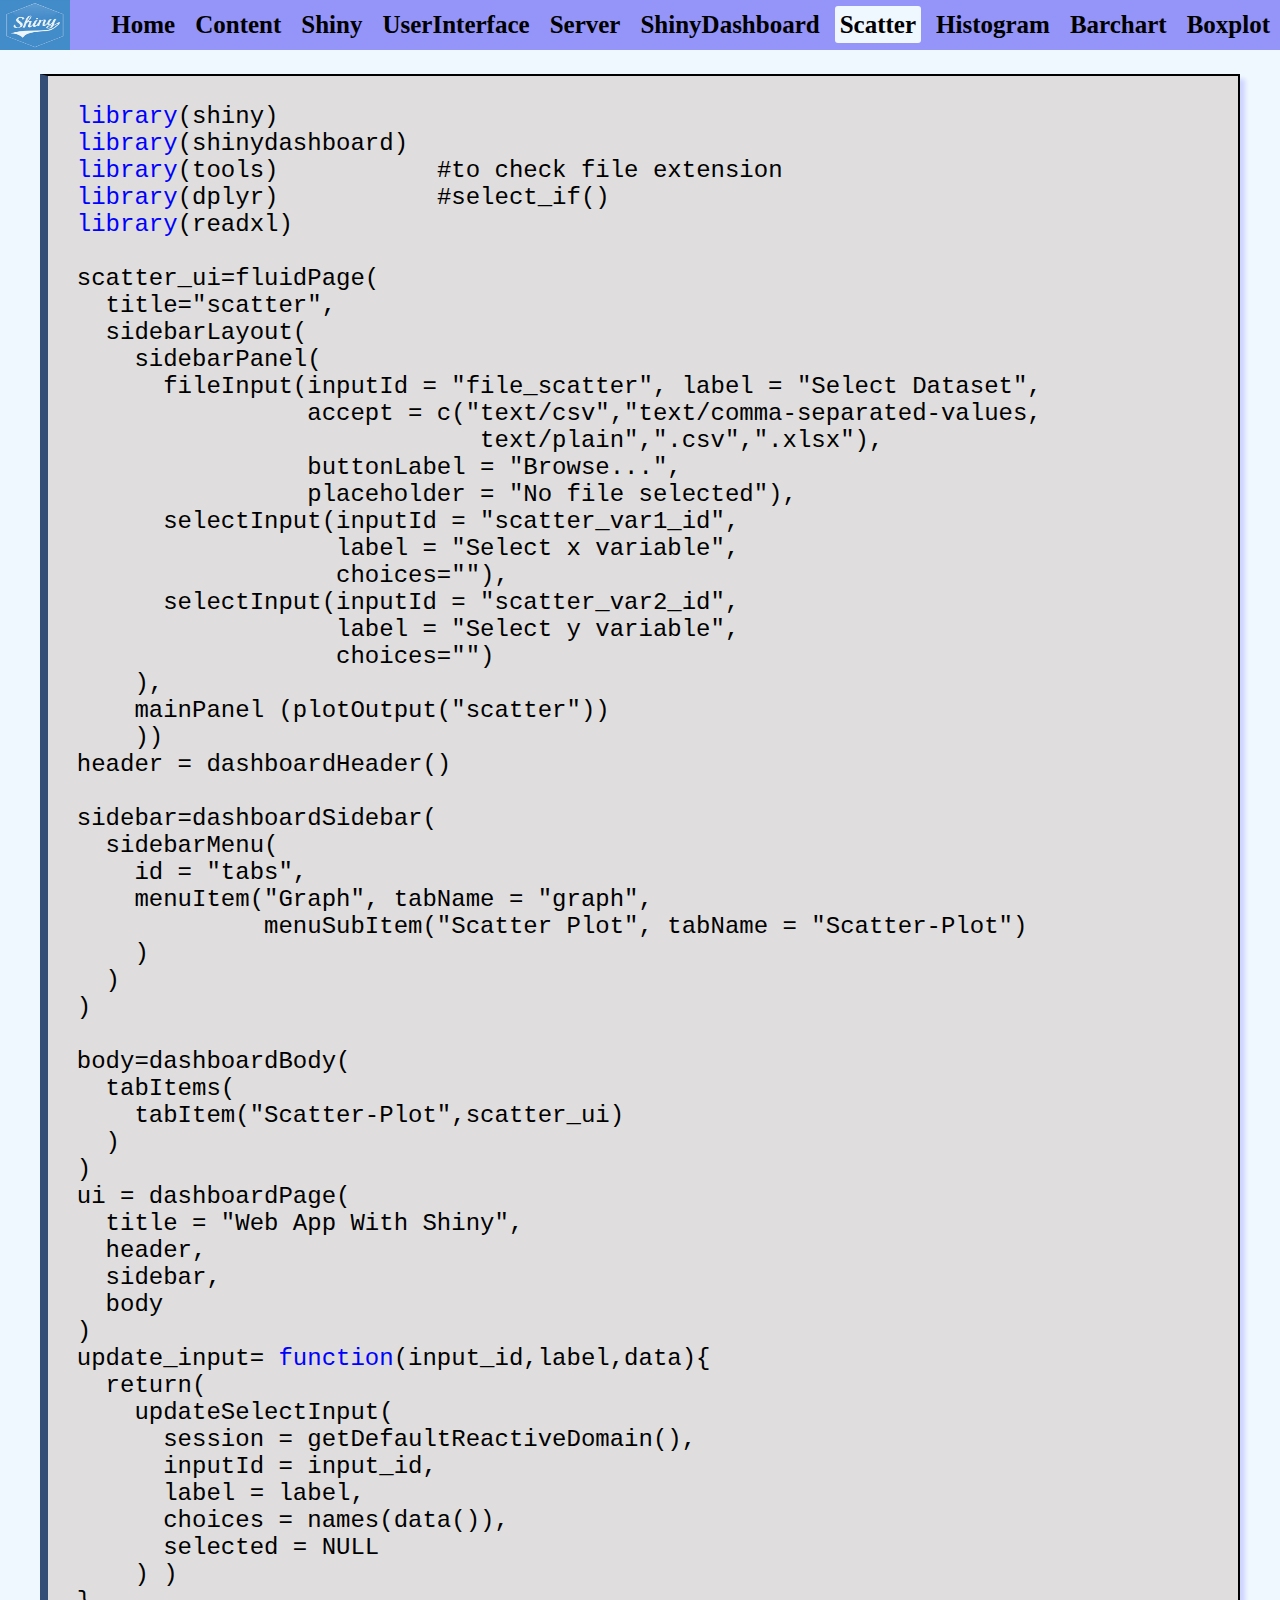
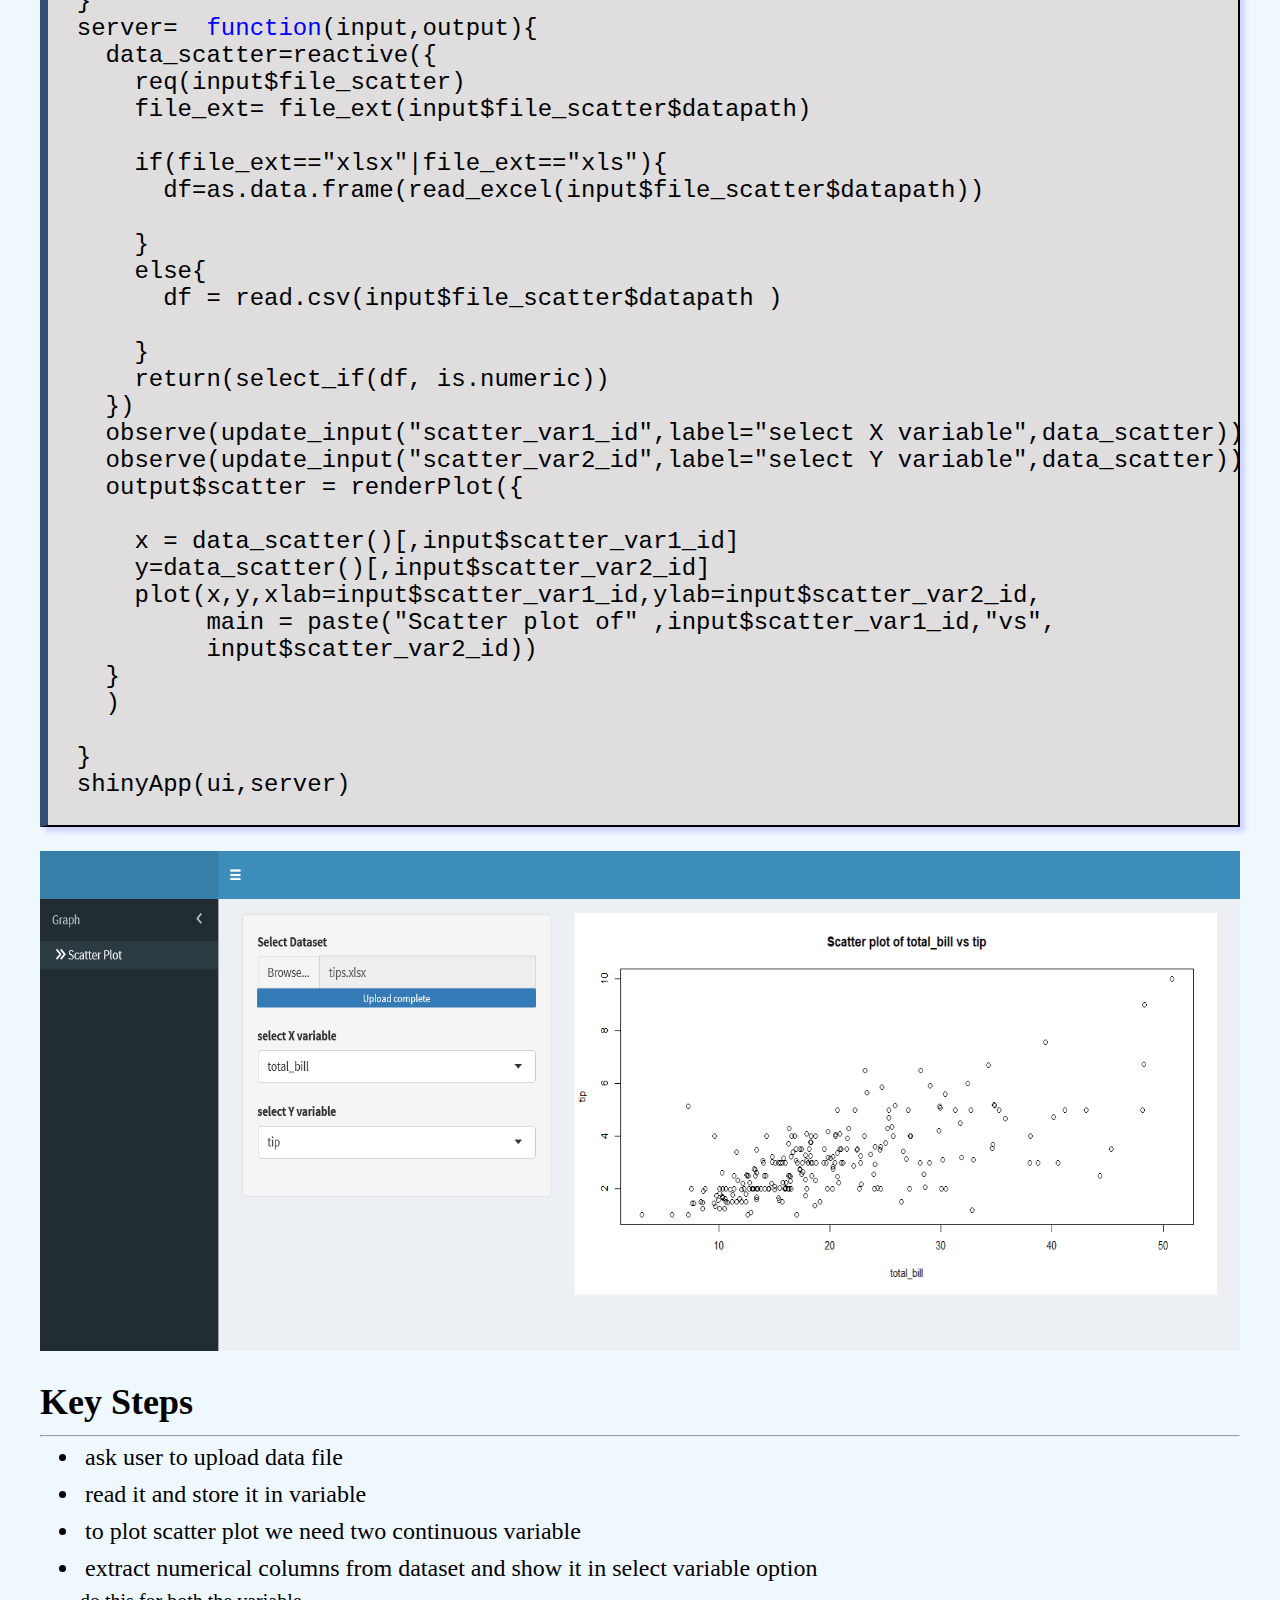
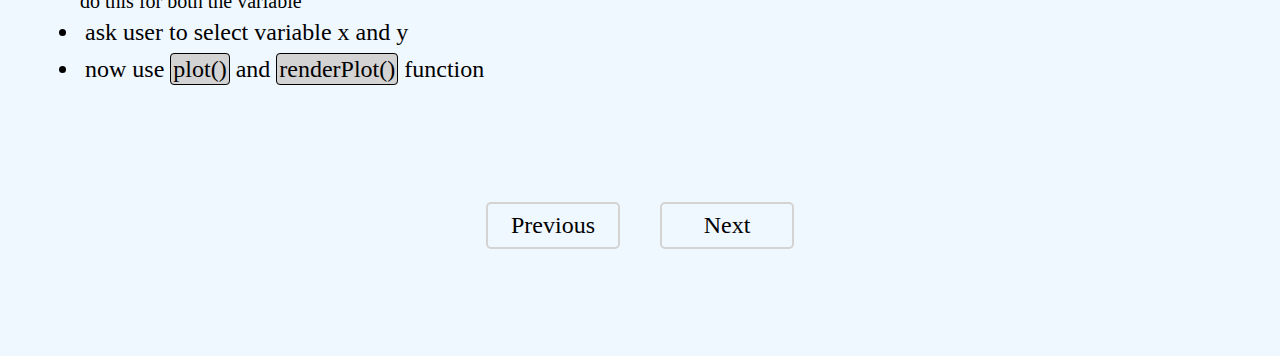
<file: scatter.html>
<!DOCTYPE html>
<html lang="en">

<head>
  <meta charset="UTF-8" />
  <meta http-equiv="X-UA-Compatible" content="IE=edge" />
  <meta name="viewport" content="width=device-width, initial-scale=1.0" />
  <title>Web App with shiny</title>
  <link rel="stylesheet" type="text/css" href="/scatter.css" />
</head>

<body>
  <nav>
    <div class="logo">
      <img src="/images/shiny_logo.png">
    </div>
    <div class="nav-items">
      <a href="/index.html"><strong >Home</strong></a>
      <a href="/content.html"><strong >Content</strong></a>
      <a href="/shiny.html"><strong>Shiny</strong></a>
      <a href="/ui.html"><strong>UserInterface</strong></a>
      <a href="/server.html"><strong>Server</strong></a>
      <a href="/dashboard.html"><strong>ShinyDashboard</strong></a>
      <a href="/scatter.html"><strong style="background-color: aliceblue;">Scatter</strong></a>
      <a href="/histogram.html"><strong>Histogram</strong></a>
      <a href="/barchart.html"><strong>Barchart</strong></a>
      <a href="/boxplot.html"><strong>Boxplot</strong></a>
      <!-- <a href="/references.html"><strong>References</strong></a> -->
    </div>
  </nav>
  <div class="main-container">
    <div class="sub-container1">
<pre>
<code>
  <span class="blue">library</span>(shiny)
  <span class="blue">library</span>(shinydashboard)
  <span class="blue">library</span>(tools)           #to check file extension
  <span class="blue">library</span>(dplyr)           #select_if()
  <span class="blue">library</span>(readxl)
  
  scatter_ui=fluidPage(
    title="scatter",
    sidebarLayout(
      sidebarPanel(
        fileInput(inputId = "file_scatter", label = "Select Dataset",
                  accept = c("text/csv","text/comma-separated-values,
                              text/plain",".csv",".xlsx"),
                  buttonLabel = "Browse...",
                  placeholder = "No file selected"),
        selectInput(inputId = "scatter_var1_id",
                    label = "Select x variable",
                    choices=""),
        selectInput(inputId = "scatter_var2_id",
                    label = "Select y variable",
                    choices="")
      ),
      mainPanel (plotOutput("scatter")) 
      ))
  header = dashboardHeader()
  
  sidebar=dashboardSidebar(
    sidebarMenu(
      id = "tabs",
      menuItem("Graph", tabName = "graph",
               menuSubItem("Scatter Plot", tabName = "Scatter-Plot")
      )
    )
  )
  
  body=dashboardBody(
    tabItems(
      tabItem("Scatter-Plot",scatter_ui)
    )
  )
  ui = dashboardPage(
    title = "Web App With Shiny",
    header,
    sidebar,
    body
  )
  update_input= <span class="blue">function</span>(input_id,label,data){
    return(
      updateSelectInput(
        session = getDefaultReactiveDomain(),
        inputId = input_id,
        label = label,
        choices = names(data()),
        selected = NULL
      ) )
  }
  server=  <span class="blue">function</span>(input,output){
    data_scatter=reactive({
      req(input$file_scatter)
      file_ext= file_ext(input$file_scatter$datapath)
      
      if(file_ext=="xlsx"|file_ext=="xls"){
        df=as.data.frame(read_excel(input$file_scatter$datapath))
        
      }
      else{
        df = read.csv(input$file_scatter$datapath )
        
      }
      return(select_if(df, is.numeric))
    })
    observe(update_input("scatter_var1_id",label="select X variable",data_scatter))
    observe(update_input("scatter_var2_id",label="select Y variable",data_scatter))
    output$scatter = renderPlot({
      
      x = data_scatter()[,input$scatter_var1_id]
      y=data_scatter()[,input$scatter_var2_id]
      plot(x,y,xlab=input$scatter_var1_id,ylab=input$scatter_var2_id,
           main = paste("Scatter plot of" ,input$scatter_var1_id,"vs",
           input$scatter_var2_id))
    }
    )
    
  }
  shinyApp(ui,server)                
</code>
</pre>  
      <img src="/images/scatter_plot.png" alt="loading...">
    </div>
    <div class="sub-container2">
      <h2>Key Steps</h2>
      <hr>
      <ul>
        <li>ask user to upload data file</li>
        <li>read it and store it in variable</li>
        <li>to plot scatter plot we need two continuous variable</li>
        <li>extract numerical columns from dataset and show it in select variable option </li>
        <small>do this for both the variable</small>
        <li>ask user to select variable x and y </li>
        <li>now use <span class="gray">plot()</span> and <span class="gray">renderPlot()</span> function</li>

      </ul>
    </div>
    
  </div>
  <div class="btn">
    <a href="dashboard.html">
    <div>
    Previous
    </div>
  </a>
  <a href="histogram.html">
    <div>
   Next
    </div>
  </a>
  </div>
</body>

</html>
</file>
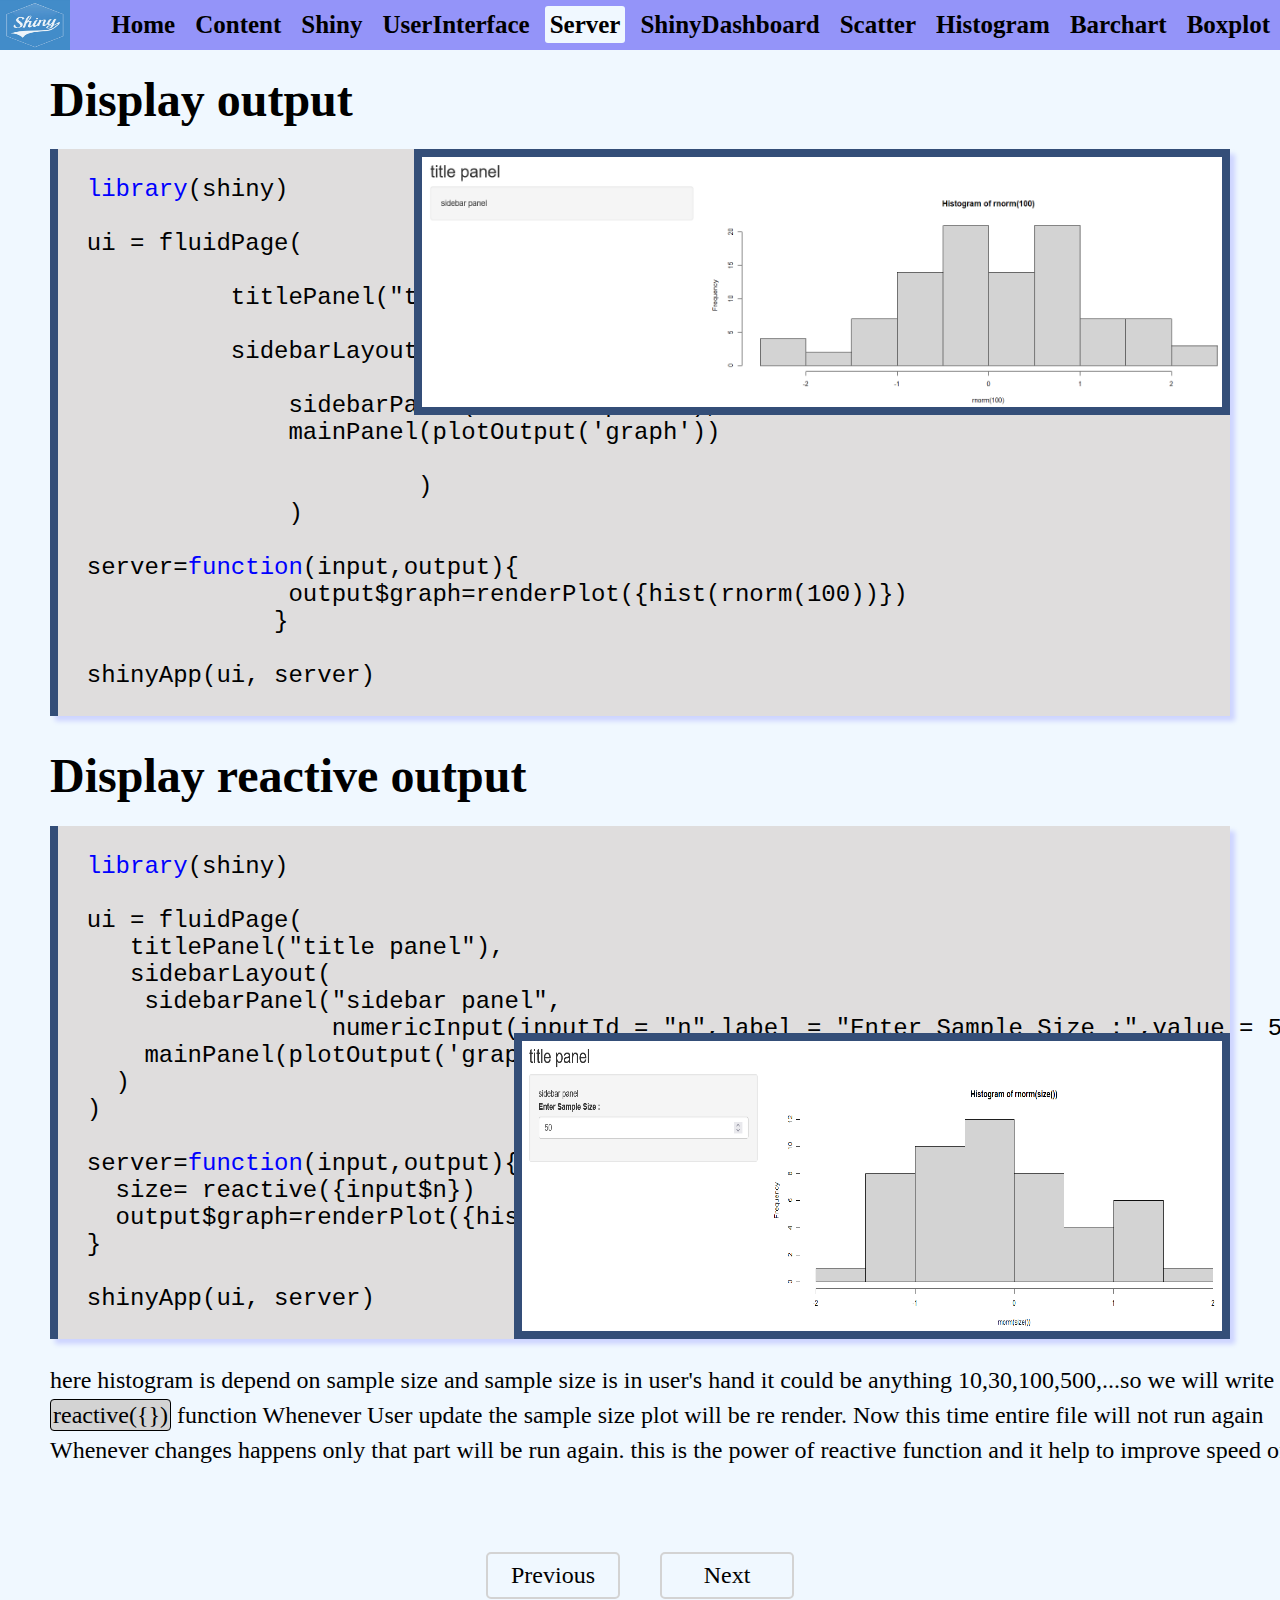
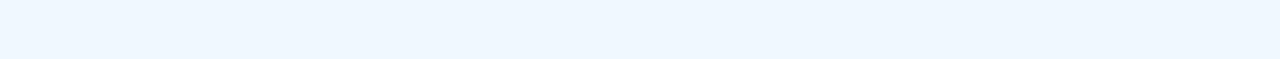
<file: server.html>
<!DOCTYPE html>
<html lang="en">

<head>
  <meta charset="UTF-8" />
  <meta http-equiv="X-UA-Compatible" content="IE=edge" />
  <meta name="viewport" content="width=device-width, initial-scale=1.0" />
  <title>Web App with shiny</title>
  <link rel="stylesheet" type="text/css" href="/server.css" />
</head>

<body>


  <nav>
    <div class="logo">
      <img src="/images/shiny_logo.png">
    </div>
    <div class="nav-items">
      <a href="/index.html"><strong >Home</strong></a>
      <a href="/content.html"><strong >Content</strong></a>
      <a href="/shiny.html"><strong>Shiny</strong></a>
      <a href="/ui.html"><strong>UserInterface</strong></a>
      <a href="/server.html"><strong style="background-color: aliceblue;">Server</strong></a>
      <a href="/dashboard.html"><strong>ShinyDashboard</strong></a>
      <a href="/scatter.html"><strong>Scatter</strong></a>
      <a href="/histogram.html"><strong>Histogram</strong></a>
      <a href="/barchart.html"><strong>Barchart</strong></a>
      <a href="/boxplot.html"><strong>Boxplot</strong></a>
      <!-- <a href="/references.html"><strong>References</strong></a> -->
    </div>
  </nav>
  <div class="main-container">
    <h1>Display output </h1>
    <div class="sub-container1">
      
      <!-- <div class="sub-container1-code"> -->
        <!-- <h2>code</h2> -->
 <pre>
 <code>
  <span class="blue">library</span>(shiny)
                
  ui = fluidPage(

            titlePanel("title panel"),

            sidebarLayout(

                sidebarPanel("sidebar panel"),
                mainPanel(plotOutput('graph'))

                         )
                )

  server=<span class="blue">function</span>(input,output){
                output$graph=renderPlot({hist(rnorm(100))})
               }

  shinyApp(ui, server)                
</code>
</pre>

      <!-- </div>
      <div class="sub-container1-output"> -->
        <!-- <h2>output</h2> -->
        <img src="images/fluidpage_hist.png"alt="output loading...">
      <!-- </div> -->
    </div>
    <h1>Display reactive output </h1>
    <div class="sub-container2">
      
      <!-- <div class="sub-container2-code">
        <h2>code</h2> -->
<pre>
<code>
  <span class="blue">library</span>(shiny)

  ui = fluidPage(
     titlePanel("title panel"),
     sidebarLayout(
      sidebarPanel("sidebar panel",
                   numericInput(inputId = "n",label = "Enter Sample Size :",value = 50)),
      mainPanel(plotOutput('graph'))
    )
  )
  
  server=<span class="blue">function</span>(input,output){
    size= reactive({input$n})
    output$graph=renderPlot({hist(rnorm(size()))})
  }
  
  shinyApp(ui, server)                                
</code>
</pre>

      
      <!-- <div class="sub-container2-output">
        <h2>output</h2> -->
        <img src="images/reactive_hist.png"alt="output loading...">
      </div>
    <p>
    here histogram is depend on sample size and sample size is in user's hand it could be anything 10,30,100,500,...so we will write it in <span class="gray">reactive({})</span> function Whenever User update the sample size plot will be re render. 
    Now this time entire file will not run again Whenever changes happens only that part will be run again. 
    this is the power of reactive function and it help to improve speed of app.
  </p>
  </div>
  <div class="btn">
    <a href="ui.html">
    <div>
    Previous
  </div>
</a>
<a href="dashboard.html">
  <div>
    Next
  </div>
</a>
  </div>
</body>

</html>
</file>
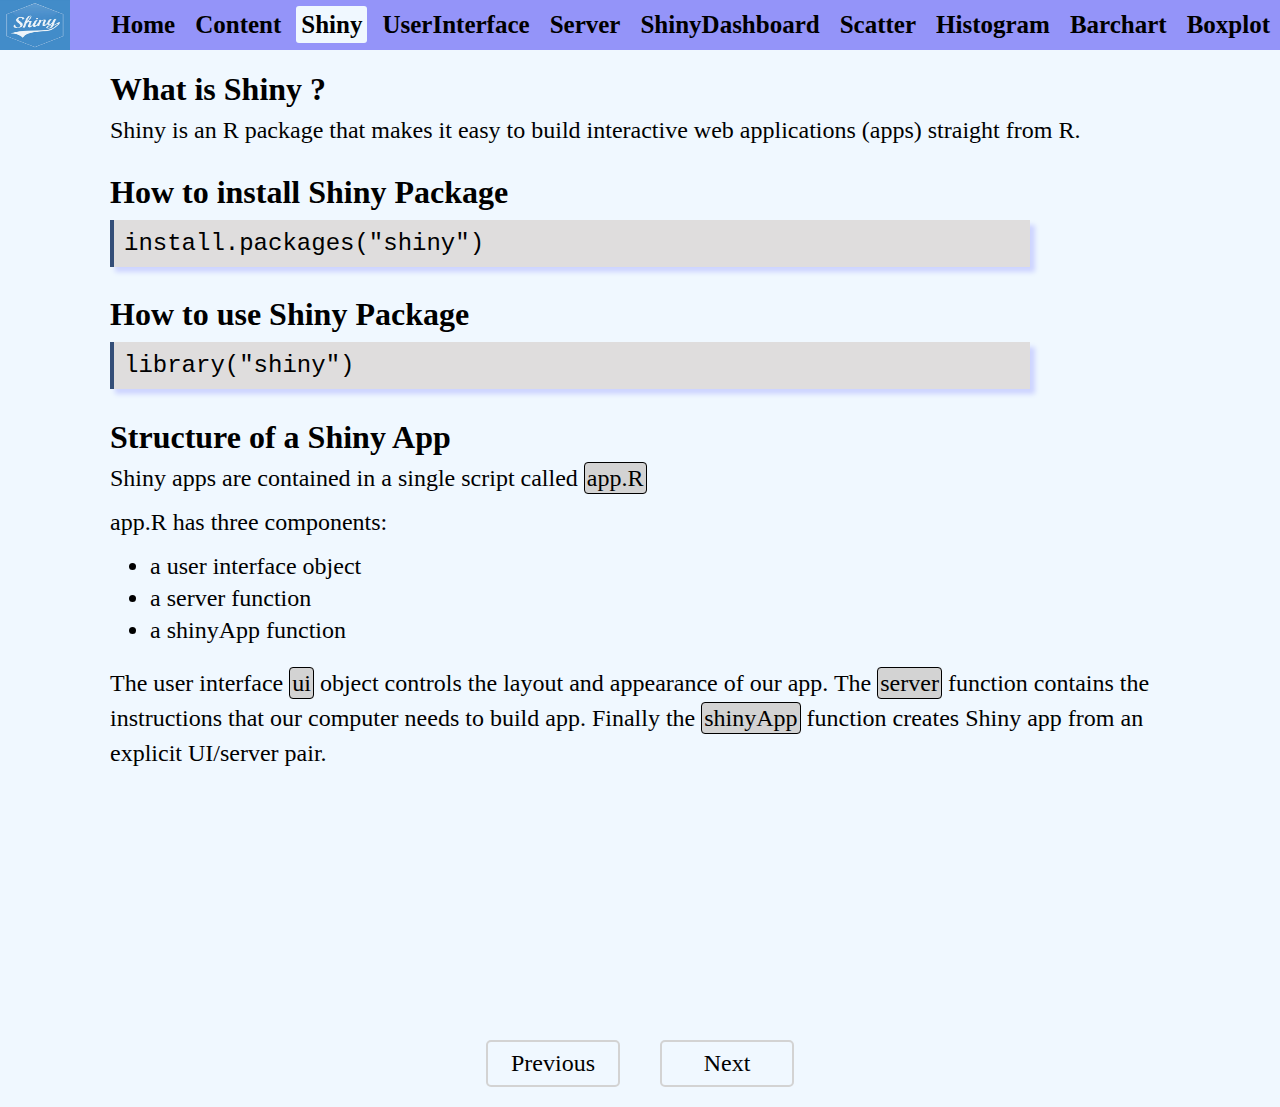
<file: shiny.html>
<!DOCTYPE html>
<html lang="en">
  <head>
    <meta charset="UTF-8" />
    <meta http-equiv="X-UA-Compatible" content="IE=edge" />
    <meta name="viewport" content="width=device-width, initial-scale=1.0" />
    <title>Web App with shiny</title>
    <link rel="stylesheet" type="text/css" href="/shiny.css" />
  </head>
  <body>
    
     
      <nav>
        <div class="logo">
        <img src="/images/shiny_logo.png" width="80.56" height="35">
        </div>
        <div class="nav-items">
          <a href="/index.html"><strong >Home</strong></a>
          <a href="/content.html"><strong >Content</strong></a>
          <a href="/shiny.html"><strong style="background-color: aliceblue;">Shiny</strong></a>
          <a href="/ui.html"><strong>UserInterface</strong></a>
          <a href="/server.html"><strong>Server</strong></a>
          <a href="/dashboard.html"><strong>ShinyDashboard</strong></a>
          <a href="/scatter.html"><strong>Scatter</strong></a>
          <a href="/histogram.html"><strong>Histogram</strong></a>
          <a href="/barchart.html"><strong>Barchart</strong></a>
          <a href="/boxplot.html"><strong>Boxplot</strong></a> 
          <!-- <a href="/references.html"><strong>References</strong></a>  -->
        </div>
      </nav>
      
      <div class="main-container">
          <h1>What is Shiny ?</h1>
          <p>Shiny is an R package that makes it easy to build interactive web applications (apps) straight from R. </p>
<h1>How to install Shiny Package</h1>
<pre><code>install.packages("shiny")</code></pre>
<h1>How to use Shiny Package</h1>
<pre><code>library("shiny")</code></pre>
<h1>Structure of a Shiny App</h1>
<p>Shiny apps are contained in a single script called <span class="gray">app.R </span></p>
<p>app.R has three components:</p>
<ul>
  <li>a user interface object</li>
  <li>a server function</li>
  <li>a shinyApp function</li>
</ul>
<p class="big-para">The user interface <span class="gray">ui</span> object controls the layout and appearance of our app. The <span class="gray">server</span> function contains the instructions that our computer needs to build app. Finally the <span class="gray">shinyApp</span> function creates Shiny app from an explicit UI/server pair.</p>  
</div>
<div class="btn">
  <a href="content.html">
  <div>
 Previous
</div>
</a>
<a href="ui.html">
<div>
  Next
</div>
</a>
</div>  
  </body>
  </html>
</file>
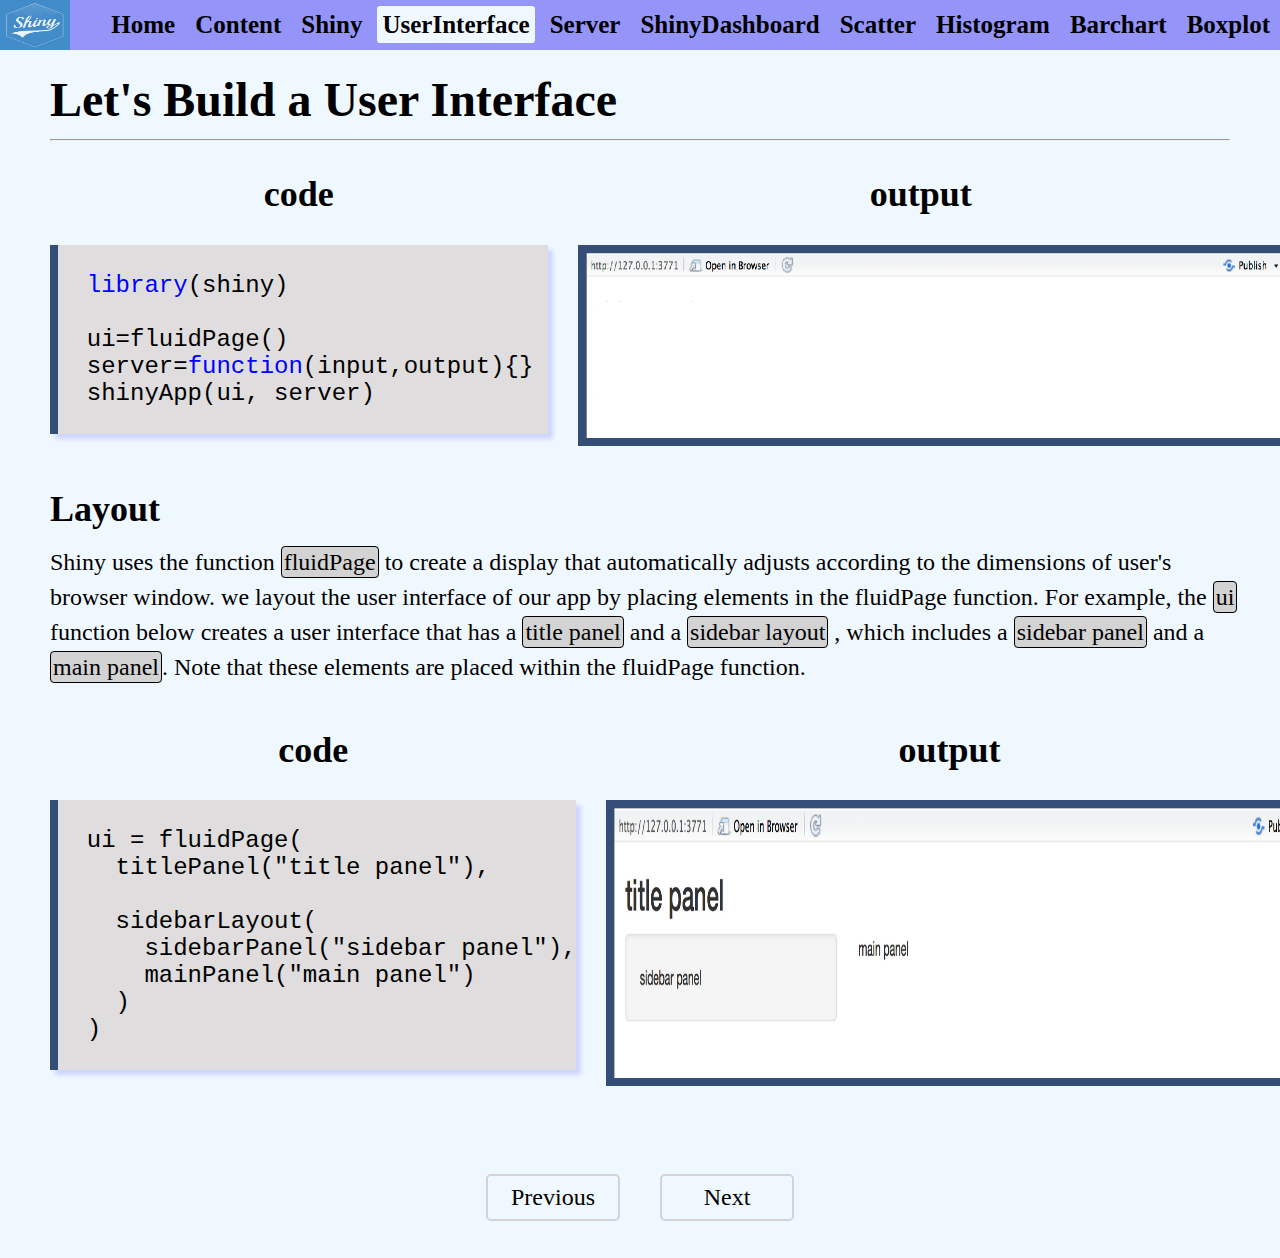
<file: ui.html>
<!DOCTYPE html>
<html lang="en">
  <head>
    <meta charset="UTF-8" />
    <meta http-equiv="X-UA-Compatible" content="IE=edge" />
    <meta name="viewport" content="width=device-width, initial-scale=1.0" />
    <title>Web App with shiny</title>
    <link rel="stylesheet" type="text/css" href="/ui.css" />
  </head>
  <body>
    
     
      <nav>
        <div class="logo">
        <img src="/images/shiny_logo.png" >
      </div>
        <div class="nav-items">
          <a href="/index.html"><strong >Home</strong></a>
          <a href="/content.html"><strong>Content</strong></a>
          <a href="/shiny.html"><strong>Shiny</strong></a>
          <a href="/ui.html"><strong style="background-color: aliceblue;">UserInterface</strong></a>
          <a href="/server.html"><strong>Server</strong></a>
          <a href="/dashboard.html"><strong>ShinyDashboard</strong></a>
          <a href="/scatter.html"><strong>Scatter</strong></a>
          <a href="/histogram.html"><strong>Histogram</strong></a>
          <a href="/barchart.html"><strong>Barchart</strong></a>
          <a href="/boxplot.html"><strong>Boxplot</strong></a>
          <!-- <a href="/references.html"><strong>References</strong></a> -->
        </div>
    </nav>
        <div class="main-container">
          
          <h1>Let's Build a User Interface</h1>
          <hr>
          <div class="sub-container1">
            <div class="sub-container1-code">
            <h2>code</h2>
<pre>
<code>
  <span class="blue">library</span>(shiny)

  ui=fluidPage()
  server=<span class="blue">function</span>(input,output){}
  shinyApp(ui, server)            
</code>
</pre>
        </div>
        <div class="sub-container1-output">
          <h2>output</h2>
          <img src="images/blank_fluidpage.png"alt="output loading...">
        </div>
        </div>
        <h2>Layout</h2>
        <p>
            Shiny uses the function <span class="gray">fluidPage</span> to create a display that automatically adjusts according to the dimensions of user's browser window. we layout the user interface of our app by placing elements in the fluidPage function.

            For example, the <span class="gray">ui</span> function below creates a user interface that has a <span class="gray">title panel</span> and a <span class="gray">sidebar layout</span> , which includes a <span class="gray">sidebar panel</span>  and a <span class="gray">main panel</span>. Note that these elements are placed within the fluidPage function.  

        </p>
<div class="sub-container2">
  <div class="sub-container2-code">
    <h2>code</h2>
<pre>
<code>
  ui = fluidPage(
    titlePanel("title panel"),
  
    sidebarLayout(
      sidebarPanel("sidebar panel"),
      mainPanel("main panel")
    )
  )            
</code>
</pre>
</div>
<div class="sub-container2-output">
  <h2>output</h2>
  <img src="images/fluidpage.png" alt="output loading...">
</div>
</div>

</div>
<div class="btn">
  <a href="shiny.html">
  <div>
  Previous
</div>
</a>
<a href="server.html">
<div>
  Next
</div>
</a>
</div>
          
       
      
      </body>
      </html>
</file>
<file: scatter.css>
body{
    box-sizing: border-box; 
    margin: 0px;
    background-color: aliceblue;
 }
  nav{
    height: 50px;
    width: 100%;
     display: flex;
     background-color: rgb(148, 148, 249);
     overflow: hidden;
     position: fixed;
 }
 .logo{
     flex:0.2;
     
     
     
 }
 .nav-items{
     flex:0.8;
     
     display: flex;
     justify-content: space-evenly;
     
 }
 .nav-items a{
     color: black;
     height:fit-content;
     width:fit-content;
     padding: 5px;
     font-size: 25px;
     margin: auto;
     text-decoration: none;
     
     
     
 }
 /* .nav-items a:hover{
 color: white;
 } */
 .nav-items a strong{
     padding: 5px;
     border-radius: 3px;
     
   }
 .logo img{
     height:50px;
     width:70px;  
 }
 .main-container{
    display: flex;
    flex-direction: column;
    width:1200px;
    height:fit-content;
    margin: auto;
    padding-bottom: 50px;
    font-size: 24px;
 }
 .sub-container1{
    margin-top: 50px;
    display: flex;
    flex-direction: column;
    
    
 }
 .sub-container1 pre{
    border:2px solid;
    background-color: hsl(0, 2%, 87%);
    box-shadow: 5px 5px 5px  rgba(0, 0, 255, .15);
    border-left: 8px solid #344e78;
    
 }
 .sub-container1 img{
    width:100%;
    height: 500px;
 }
 .main-container h2{
    
    margin-bottom: 0px;
    
 }
 .main-container hr{
    color: #344e78;
 }
 .main-container ul{
    
    margin-top: -10px;
 }
 .main-container ul li{
    padding: 5px;
 }
 .gray {
    background-color: lightgray;
    padding: 2px;
    border: 1px solid;
    border-radius: 4px;
 }
 .blue{
   color: blue;
 }
 .btn{
   display: flex;
   justify-content: center;
   margin-bottom: 10px;
   font-size: 24px;
   
} 
.btn div {
   background-color: aliceblue;
   margin: 20px;
   margin-top: 40px;
   margin-bottom: 10px;
   width:100px;
   padding:8px;
   text-align: center;
   padding-left: 15px;
   padding-right: 15px;
   border:2px solid lightgrey ;
   border-radius: 5px;
   
  
}
.btn a{
   text-decoration: none;
   color: black;
}
.btn div:hover{
   cursor: pointer;
   background-color: hsl(0, 2%, 87%);
   box-shadow: 5px 5px 5px  rgba(0, 0, 255, .15);
}
</file>
<file: dashboard.css>
body{
    box-sizing: border-box; 
    margin: 0px;
    background-color: aliceblue;
    
 }
  nav{
    height: 50px;
    width: 100%;
    z-index: 1; /*whenever there will be overlapping keep nav up*/
     display: flex;
     background-color: rgb(148, 148, 249);
     overflow: hidden;
     position: fixed;
    
 }
 .logo{
     flex:0.2;
 }
 .nav-items{
     flex:0.8;
     display: flex;
     justify-content: space-evenly;
     
 }
 .nav-items a{
     color: black;
     height:fit-content;
     width:fit-content;
     padding: 5px;
     font-size: 25px;
     margin: auto;
     text-decoration: none;
     
     
 }
 /* .nav-items a:hover{
 color: aliceblue;
 } */
 .nav-items a strong{
    padding: 5px;
    border-radius: 3px;
    
  }
 .logo img{
     height:50px;
     width:70px;  
 }
 .main-container{
    margin-left: 20px;
    padding-top: 50px;
    
   
 }
 p,span,code{
    font-size: 24px;
 }
 .blue{
    color:blue;
 }
 .gray {
    background-color: lightgray;
    padding: 2px;
    border: 1px solid;
    border-radius: 4px;
 }
 pre{
    width:fit-content;
    padding: 10px;
   
    background-color: hsl(0, 2%, 87%);
    box-shadow: 5px 5px 5px  rgba(0, 0, 255, .15);
    border-left: 8px solid #344e78;
  
 }
 .sub-container-page {
    display: flex;
    position: relative;
    
    width: 1460px;

 }
 .sub-container-page pre{
    width:100%;
 }

 .sub-container-page img{
    /* padding: 13px;
    padding-left: 80px; */
    position: absolute;
    right: 0px;
    top: 14px;
    
 }
 .sub-container-sidebar{
    
    width:1450px;
    position: relative;

 }
 .sub-container-sidebar pre{
    width:100% ;
 }
 .sub-container-sidebar img{
    position: absolute;
    right:-27px;
    bottom: 0px;
    /* padding-left: 20px;
    width:500px;
    height: 400px; */
    
 }
 .sub-container-body, .sub-container-header{
    display: flex;
    flex-direction: column;
    width:800px;
    position: relative;
 }
 
 .sub-container-body img{
   
    width:1036px;
 }
 .sub-container-header img{
    position: absolute;
    height: 80px;
    width: 860px;
    left:610px;
    top: 60px;
 }
 h2{
    margin-bottom: 0px;
 }
 .btn{
   display: flex;
   justify-content: center;
  
   margin-bottom: 10px;
   font-size: 24px;
   
} 
.btn div {
   background-color: aliceblue;
   margin: 20px;
   margin-top: 40px;
   margin-bottom: 0px;
   width:100px;
   padding:8px;
   text-align: center;
   padding-left: 15px;
   padding-right: 15px;
   border:2px solid lightgrey ;
   border-radius: 5px;
   
  
}
.btn a{
   text-decoration: none;
   color: black;
}
.btn div:hover{
   cursor: pointer;
   background-color: hsl(0, 2%, 87%);
   box-shadow: 5px 5px 5px  rgba(0, 0, 255, .15);
}
</file>
<file: qns.css>
body{
    box-sizing: border-box; 
    margin: 0px;
    background-color: aliceblue;
 }
  nav{
    height: 50px;
    width: 100%;
    /* margin-top: -30px; */
     display: flex;
     background-color: rgb(148, 148, 249);
     overflow: hidden;
     position: fixed;
 }
 .logo{
     flex:0.2;
   
 }
 .nav-items{
     flex:0.8;
     
     display: flex;
     justify-content: space-evenly;
     
 }
 .nav-items a{
     color: black;
     height:fit-content;
     width:fit-content;
     padding: 5px;
     font-size: 25px;
     margin: auto;
     text-decoration: none;  
 }
 /* .nav-items a:hover{
 color: white;
 } */
 .nav-items a strong{
     padding: 5px;
     border-radius: 3px;  
   }
 .logo img{
     height:50px;
     width:70px;  
 }
 .main-container{
    padding: 50px 0px 50px 0px;
    width:fit-content;
    display: flex;
    flex-direction: column;
    align-items: center;
    margin: auto;
    
    font-size: 24px;
   

 }
 
 .thanks,.qns{
    width:100%;
    margin: 20px;
    
 }
 .thanks{
    margin-top: 50px;
 }
 img{
    border-radius: 10px;
 }
 .btn{
   display: flex;
   justify-content: center;
   margin-bottom: 10px;
   font-size: 24px;
   
} 
.btn div {
   background-color: aliceblue;
   margin: 20px;
   margin-top: 40px;
   margin-bottom: 10px;
   width:100px;
   padding:8px;
   text-align: center;
   padding-left: 15px;
   padding-right: 15px;
   border:2px solid lightgrey ;
   border-radius: 5px;
   
  
}
.btn a{
   text-decoration: none;
   color: black;
}
.btn div:hover{
   cursor: pointer;
   background-color: hsl(0, 2%, 87%);
   box-shadow: 5px 5px 5px  rgba(0, 0, 255, .15);
}
</file>
<file: server.css>
body{
    box-sizing: border-box; 
    margin: 0px;
    background-color: aliceblue;
 }
  nav{
    height: 50px;
    width: 100%;
    /* margin-top: -30px; */
     display: flex;
     background-color: rgb(148, 148, 249);
     overflow: hidden;
     position: fixed;
     z-index: 1;
 }
 .logo{
     flex:0.2;  
 }
 .nav-items{
     flex:0.8;
     display: flex;
     justify-content: space-evenly; 
 }
 .nav-items a{
     color: black;
     height:fit-content;
     width:fit-content;
     padding: 5px;
     font-size: 25px;
     margin: auto;
     text-decoration: none;   
 }
 /* .nav-items a:hover{
 color: white;
 } */
 .nav-items a strong{
     padding: 5px;
     border-radius: 3px; 
   }
 .logo img{
     height:50px;
     width:70px;  
 }
 .main-container{
    font-size: 24px;
    margin-left: 50px;
    margin-right: 50px;
    padding-top: 40px;
    padding-bottom:20px ;
 }
 .main-container p{
    width: 1300px;
    line-height: 35px;
    
    
 }
 
 .blue{
    color:blue;
 }
 .gray {
    background-color: lightgray;
    padding: 2px;
    border: 1px solid;
    border-radius: 4px;
 }
 
 .sub-container1,.sub-container2{
    display: flex;
    margin-top: -10px;
    background-color: hsl(0, 2%, 87%);
    box-shadow: 5px 5px 5px  rgba(0, 0, 255, .15);
    border-left: 8px solid #344e78;
    position: relative;
 }
 .sub-container1 img{
    width:800px;
    height:250px;
    position: absolute;
    right: 0px;
 }
 pre{
    
    margin-top: 0px;
    margin-bottom: 0px;
 }
 

 .main-container img{
    padding: 8px;
    background-color: #344e78;
    margin-left: 30px;
    
 }
 .sub-container2 img{
    width:700px;
    height: 290px;
    position: absolute;
    right: 0px;
    bottom: 0px;
 }
 .btn{
   display: flex;
   justify-content: center;
   margin: auto;
   margin-bottom: 20px;
   font-size: 24px;

   
} 
.btn div {
   background-color: aliceblue;
   margin: 20px;
   margin-top: 40px;
   margin-bottom: 0px;
   width:100px;
   padding:8px;
   text-align: center;
   padding-left: 15px;
   padding-right: 15px;
   border:2px solid lightgrey ;
   border-radius: 5px;
   
  
}
.btn a{
   text-decoration: none;
   color: black;
}
.btn div:hover{
   cursor: pointer;
   background-color: hsl(0, 2%, 87%);
   box-shadow: 5px 5px 5px  rgba(0, 0, 255, .15);
}
</file>
<file: shiny.css>
body{
    box-sizing: border-box; 
    margin: 0px;
    background-color: aliceblue;
 }
 
  nav{
    height: 50px;
   width: 100%;
    display: flex;
    background-color: rgb(148, 148, 249);
    overflow: hidden;
    position: fixed;
    
     
     
 }
 .logo{
     flex:0.2; 
 }
 .nav-items{
     flex:0.8;
     display: flex;
     justify-content: space-evenly;
     
 }
 .nav-items a{
   color: black;
     height:fit-content;
     width:fit-content;
     padding: 5px;
     font-size: 25px;
     margin: auto;
     text-decoration: none; 
       
 }
 /* .nav-items a:hover{
 color: whitesmoke;
 } */
 .nav-items a strong{
   padding: 5px;
   border-radius: 3px;
   
 }
 
 .logo img{
     height:50px;
     width:70px;  
 }
 .main-container{
    /* background-color: whitesmoke; */
    width:100%;
    height:100vh;
display: flex;
flex-direction: column;
    margin-left: 60px;
    
    padding: 50px;
    
    
 }
 
 .main-container p,pre,ul{
    font-size: 24px;
    margin-top: 9px;
    margin-bottom: 8px;
    
 }
 .big-para{
   line-height: 35px;
   width:1100px;
 }
 .main-container h1{
    margin-bottom: 0px;
 }
 .main-container pre{
    width:70%;
    background-color: hsl(0, 2%, 87%);
    padding: 10px;
    box-shadow: 5px 5px 5px  rgba(0, 0, 255, .15);
    
    border-left: 4px solid #344e78;
  
 }
 .gray{
   background-color: lightgray;
   padding: 2px;
   border: 1px solid;
   border-radius: 4px;
 }
 .main-container ul li{
    padding-bottom: 5px;
    
 }
.btn{
   display: flex;
   justify-content: center;
   margin-bottom: 10px;
   font-size: 24px;
   
} 
.btn div {
   
   
   background-color: aliceblue;
   margin: 20px;
   margin-top: 40px;
   margin-bottom: 10px;
   width:100px;
   padding:8px;
   text-align: center;
   padding-left: 15px;
   padding-right: 15px;
   border:2px solid lightgrey ;
   border-radius: 5px;
   
  
}
.btn a{
   text-decoration: none;
   color: black;
}
.btn div:hover{
   cursor: pointer;
   background-color: hsl(0, 2%, 87%);
   box-shadow: 5px 5px 5px  rgba(0, 0, 255, .15);
}
</file>
<file: ui.css>
body{
    box-sizing: border-box; 
    margin: 0px;
    background-color: aliceblue;
    
 }
  nav{
    height: 50px;
    width: 100%;
   
     display: flex;
     background-color: rgb(148, 148, 249);
     overflow: hidden;
     position: fixed;
 }
 .logo{
     flex:0.2;    
 }
 .nav-items{
     flex:0.8; 
     display: flex;
     justify-content: space-evenly;
     
 }
 .nav-items a{
    color: black;
     height:fit-content;
     width:fit-content;
     padding: 5px;
     font-size: 25px;
     margin: auto;
     text-decoration: none;   
 }
 /* .nav-items a:hover{
 color: black;
 } */
 .nav-items a strong{
    padding: 5px;
    border-radius: 3px;
    
  }
 .logo img{
     height:50px;
     width:70px;  
 }
 
 .main-container{
    font-size: 24px;
    margin-left: 50px;
    margin-right: 50px;
    padding-top: 40px;
    padding-bottom:40px ;
 }
 .main-container p{
    width: 1200px;
    line-height: 35px;
    
    margin-top: -15px;
 }
 p,span,code{
    font-size: 24px;
 }
 .blue{
    color:blue;
 }
 .gray {
    background-color: lightgray;
    padding: 2px;
    border: 1px solid;
    border-radius: 4px;
 }
 pre{
    width:fit-content;
    
    background-color: hsl(0, 2%, 87%);
    box-shadow: 5px 5px 5px  rgba(0, 0, 255, .15);
    border-left: 8px solid #344e78;
  
 }
 .sub-container1,.sub-container2{
    display: flex;
    margin-top: -10px;
 }
 .sub-container1 h2,.sub-container2 h2{
    text-align: center;
    
 }
 h1{
   
    margin-bottom: 0px;
 }

 .main-container img{
    width:700px;
    height:185px;
    padding: 8px;
    background-color: #344e78;
    margin-left: 30px;
    
 }
 .sub-container2 img{
    height: 270px;
 }
 .btn{
   display: flex;
   justify-content: center;
   margin: auto;
   margin-bottom: 10px;
   font-size: 24px;

   
} 
.btn div {
   
   background-color: aliceblue;
   margin: 20px;
   margin-top: 40px;
   margin-bottom: 10px;
   width:100px;
   padding:8px;
   text-align: center;
   padding-left: 15px;
   padding-right: 15px;
   border:2px solid lightgrey ;
   border-radius: 5px;
   
  
}
.btn a{
   text-decoration: none;
   color: black;
}
.btn div:hover{
   cursor: pointer;
   background-color: hsl(0, 2%, 87%);
   box-shadow: 5px 5px 5px  rgba(0, 0, 255, .15);
}
</file>
